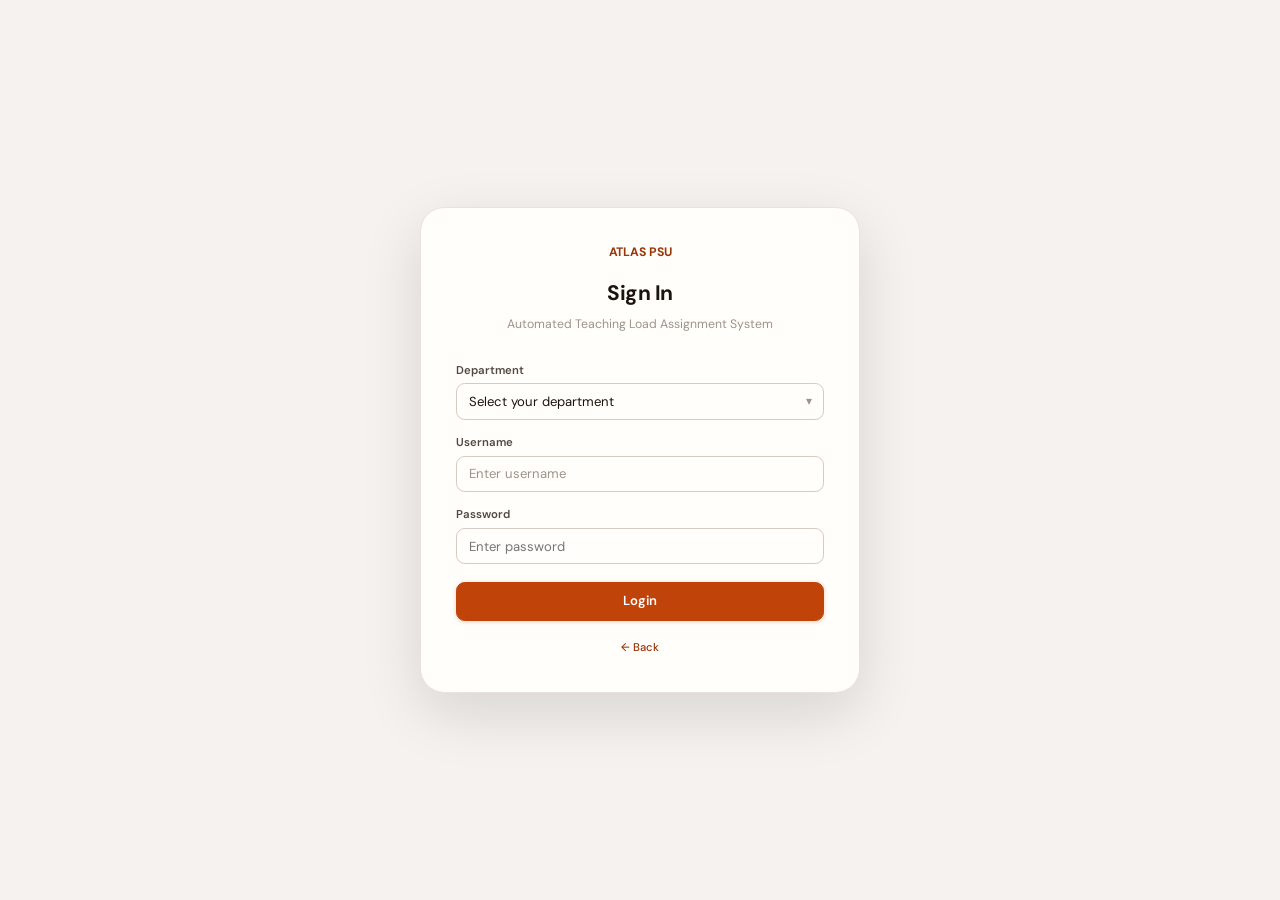
<file: login.html>
<!DOCTYPE html>
<html lang="en">
<head>
    <meta charset="UTF-8">
    <meta name="viewport" content="width=device-width, initial-scale=1.0">
    <title>Login</title>
    <link rel="stylesheet" href="main-style.css">
</head>
<body class="page-login">
    <div class="login-card">
        <div class="brand-top">ATLAS PSU</div>
        <h1>Sign In</h1>
        <p class="subtitle">Automated Teaching Load Assignment System</p>
        
        <div class="error-msg" id="errorMsg"></div>

        <label for="department">Department</label>
        <div class="select-wrap">
            <select id="department">
                <option value="" disabled selected>Select your department</option>
                <option value="IT">Information Technology</option>
                <option value="CS">Computer Science</option>
                <option value="MB">Marine Biology</option>
                <option value="ES">Environmental Science</option>
                <option value="MedB">Medical Biology</option>
            </select>
        </div>

        <label for="username">Username</label>
        <input type="text" id="username" placeholder="Enter username" autocomplete="username">

        <label for="password">Password</label>
        <input type="password" id="password" placeholder="Enter password" autocomplete="current-password">

        <button class="btn-login-submit" id="loginBtn">Login</button>

        <div class="login-footer-text">
          <a href="index.html">← Back</a>
        </div>
    </div>

    <script>
        document.getElementById('loginBtn').addEventListener('click', () => {
            const dept = document.getElementById('department').value;
            const user = document.getElementById('username').value.trim();
            const err = document.getElementById('errorMsg');

            // Only validate username
            if (!user) {
                err.textContent = 'Please enter your username.';
                err.classList.add('show');
                return;
            }

            // Save data if provided, then redirect
            sessionStorage.setItem('atlasDept', dept);
            sessionStorage.setItem('atlasUser', user);
            
            err.classList.remove('show');
            window.location.href = 'dashboard.html';
        });

        document.addEventListener('keydown', e => {
            if (e.key === 'Enter') document.getElementById('loginBtn').click();
        });
    </script>
</body>
</html>
</file>
<file: main-style.css>
/* ============================================================
   ATLAS PSU - main-style.css
   Genetic Algorithm Faculty Workload System
   Palawan State University · College of Information Technology
   Design language unified with IARMS PSU design system.
   ============================================================ */

/* ============================================================
   0. GOOGLE FONTS IMPORT
   ============================================================ */
@import url('https://fonts.googleapis.com/css2?family=DM+Sans:ital,opsz,wght@0,9..40,300;0,9..40,400;0,9..40,500;0,9..40,600;0,9..40,700;1,9..40,400&family=DM+Serif+Display:ital@0;1&family=JetBrains+Mono:wght@400;500&display=swap');

/* ============================================================
   1. CSS DESIGN TOKENS
   Rust Orange / Slate Gray / Off-White - ATLAS PSU brand
   ============================================================ */
:root {

  /* Primary - Rust Orange (ATLAS brand #c0440a) */
  --clr-primary-50:  #fff3ee;
  --clr-primary-100: #ffe3d5;
  --clr-primary-200: #ffc4a3;
  --clr-primary-300: #ff9e6e;
  --clr-primary-400: #e8693a;
  --clr-primary-500: #c0440a;
  --clr-primary-600: #9a3608;
  --clr-primary-700: #762806;
  --clr-primary-800: #531b04;
  --clr-primary-900: #361002;

  /* Accent - warm amber */
  --clr-accent-400: #d97706;
  --clr-accent-500: #b45309;
  --clr-accent-100: #fef3c7;

  /* Success / Warning / Danger */
  --clr-success-500: #22c55e;
  --clr-success-100: #dcfce7;
  --clr-warning-500: #f59e0b;
  --clr-warning-100: #fef3c7;
  --clr-danger-500:  #ef4444;
  --clr-danger-100:  #fee2e2;

  /* Slate Gray neutrals */
  --clr-gray-50:  #f8f7f6;
  --clr-gray-100: #f0edea;
  --clr-gray-200: #e2ddd8;
  --clr-gray-300: #cdc6be;
  --clr-gray-400: #9e9389;
  --clr-gray-500: #6b6059;
  --clr-gray-600: #524840;
  --clr-gray-700: #3d342d;
  --clr-gray-800: #2a221c;
  --clr-gray-900: #1a130e;

  /* Semantic surface tokens - Off-White base */
  --bg-page:        #f5f2ef;
  --bg-white:       #fffefb;
  --bg-surface:     #fffefb;
  --bg-surface-2:   #f9f6f2;
  --bg-surface-3:   #f0edea;
  --bg-subtle:      #faf7f5;
  --bg-overlay:     rgba(26, 19, 14, 0.45);

  --border-subtle:  #e8e2db;
  --border:         #d4cbc2;
  --border-default: #d4cbc2;
  --border-dark:    #c0a898;
  --border-strong:  #a89e94;

  --text-primary:   #1a130e;
  --text-secondary: #524840;
  --text-muted:     #9e9389;
  --text-inverse:   #fffefb;
  --text-link:      var(--clr-primary-600);

  /* Brand shorthands (ATLAS compat) */
  --brand:           var(--clr-primary-500);
  --brand-dark:      var(--clr-primary-600);
  --brand-light:     var(--clr-primary-100);

  --nav-bg:         rgba(255, 254, 251, 0.94);
  --nav-border:     rgba(212, 203, 194, 0.7);
  --nav-shadow:     0 1px 12px rgba(26, 19, 14, 0.07);

  --card-bg:        #fffefb;
  --card-shadow:    0 1px 3px rgba(26, 19, 14, 0.06), 0 4px 16px rgba(26, 19, 14, 0.05);
  --card-shadow-lg: 0 4px 6px rgba(26, 19, 14, 0.05), 0 10px 40px rgba(26, 19, 14, 0.09);
  --card-hover-shadow: 0 8px 24px rgba(192, 68, 10, 0.12), 0 2px 8px rgba(26, 19, 14, 0.08);

  --input-bg:           #fffefb;
  --input-border:       #d4cbc2;
  --input-focus-border: var(--clr-primary-500);
  --input-focus-ring:   rgba(192, 68, 10, 0.15);

  /* Elevation shadows */
  --shadow-xs:  0 1px 2px rgba(26, 19, 14, 0.06);
  --shadow-sm:  0 1px 3px rgba(26, 19, 14, 0.08), 0 1px 2px rgba(26, 19, 14, 0.05);
  --shadow-md:  0 4px 12px rgba(26, 19, 14, 0.08), 0 2px 4px rgba(26, 19, 14, 0.05);
  --shadow-lg:  0 10px 32px rgba(26, 19, 14, 0.10), 0 4px 8px rgba(26, 19, 14, 0.06);
  --shadow-xl:  0 20px 60px rgba(26, 19, 14, 0.13);

  /* Typography */
  --font-display: 'DM Serif Display', Georgia, serif;
  --font-sans:    'DM Sans', -apple-system, BlinkMacSystemFont, 'Segoe UI', Roboto, sans-serif;
  --font-mono:    'JetBrains Mono', 'Fira Code', monospace;

  /* Spacing scale (4px base) */
  --space-1:  0.25rem;
  --space-2:  0.5rem;
  --space-3:  0.75rem;
  --space-4:  1rem;
  --space-5:  1.25rem;
  --space-6:  1.5rem;
  --space-8:  2rem;
  --space-10: 2.5rem;
  --space-12: 3rem;
  --space-16: 4rem;
  --space-20: 5rem;

  /* Border radius */
  --radius-sm:   0.375rem;
  --radius-md:   0.625rem;
  --radius-lg:   0.875rem;
  --radius-xl:   1.25rem;
  --radius-2xl:  1.75rem;
  --radius-full: 9999px;

  /* Transitions */
  --transition-fast: 0.12s ease;
  --transition-base: 0.22s ease;
  --transition-slow: 0.4s ease;

  /* Navbar */
  --nav-h:         3.5rem;
  --navbar-height: 3.5rem;
}

/* ============================================================
   2. RESET & BASE
   ============================================================ */
*,
*::before,
*::after {
  box-sizing: border-box;
  margin: 0;
  padding: 0;
}

html {
  font-size: 14px;
  scroll-behavior: smooth;
  -webkit-text-size-adjust: 100%;
}

body {
  font-family: var(--font-sans);
  font-size: 0.9375rem;
  line-height: 1.6;
  color: var(--text-primary);
  background: var(--bg-page);
  overflow: hidden;
  height: 100vh;
}

img, svg {
  display: block;
  max-width: 100%;
}

button {
  font-family: inherit;
  cursor: pointer;
}

a {
  color: var(--text-link);
  text-decoration: none;
  transition: color var(--transition-fast);
}

a:hover {
  color: var(--clr-primary-700);
}

ul, ol {
  list-style: none;
}

input, select, textarea {
  font-family: inherit;
  font-size: inherit;
}

fieldset {
  border: none;
}

hr {
  border: none;
  border-top: 1px solid var(--border-subtle);
  margin: var(--space-) 0;
}

/* ============================================================
   3. UTILITY CLASSES
   ============================================================ */
.sr-only {
  position: absolute;
  width: 1px;
  height: 1px;
  padding: 0;
  margin: -1px;
  overflow: hidden;
  clip: rect(0, 0, 0, 0);
  white-space: nowrap;
  border-width: 0;
}

.hidden {
  display: none !important;
}

.text-muted     { color: var(--text-muted); }
.text-secondary { color: var(--text-secondary); }

.mt-16 { margin-top: var(--space-4); }
.mb-24 { margin-bottom: var(--space-6); }
.btn-full { width: 100%; }

/* ============================================================
   4. TYPOGRAPHY SCALE
   ============================================================ */
h1, h2, h3, h4, h5, h6 {
  font-family: var(--font-sans);
  font-weight: 600;
  line-height: 1.25;
  color: var(--text-primary);
  letter-spacing: -0.015em;
}

h1 { font-size: clamp(1.75rem, 3.5vw, 2.5rem); }
h2 { font-size: clamp(1.25rem, 2vw, 1.625rem); }
h3 { font-size: 1.0625rem; }
h4 { font-size: 0.9375rem; }

p {
  color: var(--text-secondary);
  font-size: 0.875rem;
  line-height: 1.65;
}

code, pre {
  font-family: var(--font-mono);
  font-size: 0.8125rem;
  background: var(--bg-surface-3);
  border-radius: var(--radius-sm);
}

code {
  padding: 0.125rem 0.375rem;
}

/* Sort arrow (tables) */
.sort-arrow {
  font-size: 0.625rem;
  opacity: 0.4;
  margin-left: var(--space-1);
}

/* ============================================================
   5. TOP NAVBAR
   ============================================================ */
.top-navbar {
  position: fixed;
  top: 0;
  left: 0;
  right: 0;
  z-index: 1000;
  height: var(--nav-h);
  background: var(--nav-bg);
  backdrop-filter: blur(12px);
  -webkit-backdrop-filter: blur(12px);
  border-bottom: 1px solid var(--nav-border);
  box-shadow: var(--nav-shadow);
  display: flex;
  align-items: center;
  justify-content: space-between;
  padding: 0 var(--space-5);
  gap: var(--space-4);
  transition: background var(--transition-slow), border-color var(--transition-slow);
}

/* Nav left / right */
.nav-left {
  display: flex;
  align-items: center;
  gap: var(--space-8);
  min-width: 0;
}

.nav-right {
  display: flex;
  align-items: center;
  gap: var(--space-3);
  flex-shrink: 0;
}

/* Brand */
.nav-brand-wrap {
  display: flex;
  align-items: center;
  gap: var(--space-);
  flex-shrink: 0;
  text-decoration: none;
}

.brand {
  font-size: 0.9375rem;
  font-weight: 700;
  color: var(--clr-primary-600);
  white-space: nowrap;
  letter-spacing: -0.01em;
  flex-shrink: 0;
}

/* Nav menu */
.nav-menu {
  display: flex;
  align-items: center;
  gap: var(--space-1);
  overflow-x: auto;
  scrollbar-width: none;
}
.nav-menu::-webkit-scrollbar { display: none; }

.nav-item {
  padding: 0.3125rem 0.75rem;
  font-size: 0.875rem;
  font-weight: 500;
  color: var(--text-secondary);
  border-radius: var(--radius-md);
  transition: background var(--transition-fast), color var(--transition-fast);
  white-space: nowrap;
  cursor: pointer;
  border: none;
  background: none;
  user-select: none;
  font-family: inherit;
}

.nav-item:hover {
  background: var(--bg-surface-3);
  color: var(--text-primary);
}

.nav-item.active {
  background: var(--clr-primary-50);
  color: var(--clr-primary-600);
  font-weight: 600;
}

/* Nav search */
.search-box {
  display: flex;
  align-items: center;
  background: var(--bg-surface-3);
  border: 1.5px solid var(--border-subtle);
  border-radius: var(--radius-full);
  overflow: hidden;
  transition: border-color var(--transition-fast), box-shadow var(--transition-fast);
}

.search-box:focus-within {
  border-color: var(--input-focus-border);
  box-shadow: 0 0 0 3px var(--input-focus-ring);
}

.search-box input {
  border: none;
  background: transparent;
  padding: 0.375rem 0.875rem;
  font-size: 0.8125rem;
  color: var(--text-primary);
  width: 200px;
  outline: none;
}

.search-box input::placeholder {
  color: var(--text-muted);
}

/* Profile dropdown */
.nav-item.dropdown {
  position: relative;
  padding: var(--space-1);
  background: none;
  border: none;
}

.profile-pic {
  width: 32px;
  height: 32px;
  border-radius: var(--radius-full);
  border: 2px solid var(--border-default);
  cursor: pointer;
  display: block;
  object-fit: cover;
  transition: border-color var(--transition-fast);
}

.profile-pic:hover {
  border-color: var(--clr-primary-400);
}

.nav-item.dropdown .dropdown-content {
  display: none;
  position: absolute;
  top: calc(100% + 8px);
  right: 0;
  left: auto;
  min-width: 160px;
  background: var(--bg-surface);
  border: 1px solid var(--border-default);
  border-radius: var(--radius-lg);
  box-shadow: var(--shadow-lg);
  padding: var(--space-2);
  z-index: 2000;
  animation: dropdown-in 0.15s ease;
}

@keyframes dropdown-in {
  from { opacity: 0; transform: translateY(-4px); }
  to   { opacity: 1; transform: translateY(0); }
}

.nav-item.dropdown.open .dropdown-content { display: block; }

.nav-item.dropdown .dropdown-content div,
.nav-item.dropdown .dropdown-content a {
  display: block;
  width: 100%;
  text-align: left;
  padding: 0.5rem 0.75rem;
  font-size: 0.875rem;
  color: var(--text-secondary);
  border-radius: var(--radius-sm);
  transition: background var(--transition-fast), color var(--transition-fast);
  text-decoration: none;
  cursor: pointer;
}

.nav-item.dropdown .dropdown-content div:hover,
.nav-item.dropdown .dropdown-content a:hover {
  background: var(--bg-surface-3);
  color: var(--text-primary);
}

/* ============================================================
   6. PANELS LAYOUT
   ============================================================ */
.panels-wrapper {
  height: calc(100vh - var(--nav-h));
  margin-top: var(--nav-h);
  overflow: hidden;
  padding: var(--space-5) var(--space-5) 0;
}

.panels-container {
  height: 100%;
  position: relative;
}

.panel {
  display: none;
  width: 100%;
  height: 100%;
  overflow-y: auto;
  overflow-x: hidden;
  background: var(--bg-surface);
  border: 1px solid var(--border-subtle);
  border-radius: var(--radius-xl) var(--radius-xl) 0 0;
  padding: var(--space-8) var(--space-10);
  box-shadow: var(--card-shadow);
  position: relative;
  animation: panel-fade-in 0.25s ease;
}

@keyframes panel-fade-in {
  from { opacity: 0; transform: translateY(6px); }
  to   { opacity: 1; transform: translateY(0); }
}

.panel.active {
  display: block;
}

.panel::-webkit-scrollbar { width: 6px; }
.panel::-webkit-scrollbar-track { background: transparent; }
.panel::-webkit-scrollbar-thumb {
  background: var(--border-default);
  border-radius: var(--radius-full);
}
.panel::-webkit-scrollbar-thumb:hover {
  background: var(--border-strong);
}

/* ============================================================
   7. PAGE HEADER & SECTION HEADINGS
   ============================================================ */
.page-header {
  margin-bottom: var(--space-6);
  padding-bottom: var(--space-5);
  border-bottom: 2px solid var(--border-subtle);
  display: flex;
  align-items: flex-start;
  justify-content: space-between;
  gap: 16px;
  flex-wrap: wrap;
}

.page-header > div:first-child,
.page-header > h2:only-child,
.page-header > h2:first-child {
  flex: 1;
  min-width: 0;
}

.page-header h2,
.page-header > div h2 {
  margin-bottom: var(--space-2);
  font-size: clamp(1.25rem, 2vw, 1.625rem);
}

.page-header p,
.page-header > div p {
  max-width: 680px;
  color: var(--text-secondary);
}

.section-heading {
  margin: var(--space-6) 0 var(--space-3);
  padding-bottom: var(--space-2);
  border-bottom: 1px solid var(--border-subtle);
  font-size: 0.75rem;
  font-weight: 700;
  color: var(--text-muted);
  text-transform: uppercase;
  letter-spacing: 0.07em;
  font-family: var(--font-sans);
}

.section-divider {
  height: 1px;
  background: var(--border-subtle);
  margin: var(--space-8) 0;
}

/* ============================================================
   8. BUTTONS
   ============================================================ */
button,
.btn {
  display: inline-flex;
  align-items: center;
  justify-content: center;
  gap: var(--space-2);
  padding: 0.5rem 1.125rem;
  font-size: 0.875rem;
  font-weight: 500;
  font-family: var(--font-sans);
  border-radius: var(--radius-md);
  border: 1.5px solid transparent;
  transition:
    background-color var(--transition-fast),
    color var(--transition-fast),
    border-color var(--transition-fast),
    box-shadow var(--transition-fast),
    transform var(--transition-fast),
    opacity var(--transition-fast);
  cursor: pointer;
  white-space: nowrap;
  user-select: none;
  text-decoration: none;
  line-height: 1.4;
  /* Default to primary */
  background: var(--clr-primary-500);
  color: #fff;
}

button:hover,
.btn:hover {
  background: var(--clr-primary-600);
}

button:active,
.btn:active {
  transform: scale(0.97);
}

button:disabled,
.btn:disabled {
  opacity: 0.45;
  cursor: not-allowed;
  pointer-events: none;
}

button:focus-visible,
.btn:focus-visible {
  outline: 2.5px solid var(--clr-primary-400);
  outline-offset: 2px;
}

/* Secondary */
.btn-secondary {
  background: var(--bg-surface);
  color: var(--text-primary);
  border-color: var(--border-default);
}
.btn-secondary:hover {
  background: var(--bg-surface-3);
  border-color: var(--border-strong);
  color: var(--text-primary);
}

/* Remove / Delete */
.btn-remove,
.btn-delete {
  background: var(--bg-surface);
  color: #dc2626;
  border-color: #fca5a5;
  font-size: 0.8125rem;
  padding: 0.3rem 0.875rem;
}
.btn-remove:hover,
.btn-delete:hover {
  background: var(--clr-danger-100);
  border-color: var(--clr-danger-500);
  color: #991b1b;
}

/* Edit faculty */
.btn-edit-faculty {
  display: inline-flex;
  align-items: center;
  gap: var(--space-1);
  padding: 0.3rem 0.875rem;
  font-size: 0.8rem;
  font-weight: 600;
  font-family: var(--font-sans);
  background: var(--clr-primary-500);
  color: #fff;
  border: 1.5px solid transparent;
  border-radius: var(--radius-sm);
  cursor: pointer;
  transition: background var(--transition-fast), transform var(--transition-fast);
  white-space: nowrap;
}
.btn-edit-faculty:hover {
  background: var(--clr-primary-600);
  transform: translateY(-1px);
}

/* ============================================================
   9. INPUTS & SELECTS & FORMS
   ============================================================ */
input[type="text"],
input[type="number"],
input[type="password"],
select,
textarea {
  padding: 0.5625rem 0.875rem;
  font-size: 0.875rem;
  font-family: var(--font-sans);
  border: 1.5px solid var(--input-border);
  border-radius: var(--radius-md);
  background: var(--input-bg);
  color: var(--text-primary);
  outline: none;
  transition: border-color var(--transition-fast), box-shadow var(--transition-fast);
  width: 100%;
}

input[type="text"]::placeholder,
input[type="number"]::placeholder,
textarea::placeholder {
  color: var(--text-muted);
}

input[type="text"]:focus,
input[type="number"]:focus,
input[type="password"]:focus,
select:focus,
textarea:focus {
  border-color: var(--input-focus-border);
  box-shadow: 0 0 0 3px var(--input-focus-ring);
}

input[readonly] {
  background: var(--bg-surface-2);
  color: var(--text-secondary);
  cursor: default;
}

/* Checkbox */
input[type="checkbox"] {
  width: auto;
  cursor: pointer;
  accent-color: var(--clr-primary-500);
}

/* ============================================================
   10. TABLES (generic)
   ============================================================ */
table {
  width: 100%;
  border-collapse: collapse;
  font-size: 0.875rem;
}

thead {
  background: var(--bg-surface-2);
}

thead th {
  padding: 0.625rem 0.875rem;
  text-align: left;
  font-size: 0.75rem;
  font-weight: 700;
  color: var(--text-muted);
  text-transform: uppercase;
  letter-spacing: 0.06em;
  white-space: nowrap;
  border-bottom: 1px solid var(--border-default);
}

thead th[data-key] { cursor: pointer; user-select: none; }
thead th[data-key]:hover {
  background: var(--clr-primary-50);
  color: var(--clr-primary-600);
}

tbody tr {
  border-bottom: 1px solid var(--border-subtle);
  transition: background var(--transition-fast);
}

tbody tr:last-child { border-bottom: none; }

tbody tr:hover { background: var(--bg-surface-2); }

td {
  padding: 0.5625rem 0.875rem;
  color: var(--text-primary);
  vertical-align: middle;
}

/* Table wrapper */
.table-wrapper,
.faculty-scroll-wrap {
  overflow-x: auto;
  overflow-y: visible;
  border: 1px solid var(--border-subtle);
  border-radius: var(--radius-lg);
  background: var(--bg-surface);
  box-shadow: var(--card-shadow);
}

/* ============================================================
   11. BADGES
   ============================================================ */
.badge {
  display: inline-flex;
  align-items: center;
  gap: var(--space-1);
  padding: 0.2rem 0.65rem;
  font-size: 0.75rem;
  font-weight: 600;
  border-radius: var(--radius-full);
  letter-spacing: 0.01em;
  background: var(--clr-primary-50);
  color: var(--clr-primary-600);
  border: 1px solid rgba(192, 68, 10, 0.2);
}

/* Status badges */
.status-badge,
.units-badge {
  display: inline-flex;
  align-items: center;
  justify-content: center;
  padding: 0.2rem 0.625rem;
  font-size: 0.75rem;
  font-weight: 700;
  border-radius: var(--radius-full);
  white-space: nowrap;
}

.units-ok     { background: var(--clr-success-100); color: #065f46; }
.units-max    { background: var(--clr-warning-100); color: #92400e; }
.units-over   { background: var(--clr-danger-100);  color: #991b1b; }

/* ============================================================
   12. DASHBOARD - STAT CARDS
   ============================================================ */
.stats-row {
  display: grid;
  grid-template-columns: repeat(3, 1fr);
  gap: var(--space-4);
  margin-bottom: var(--space-6);
}

.stat-card {
  background: var(--card-bg);
  border: 1px solid var(--border-subtle);
  border-radius: var(--radius-lg);
  padding: var(--space-5) var(--space-6);
  box-shadow: var(--card-shadow);
  transition: box-shadow var(--transition-base), transform var(--transition-base);
  border-left: 3px solid var(--border-default);
}

.stat-card:first-child { border-left-color: var(--clr-primary-400); }
.stat-card:nth-child(2) { border-left-color: var(--clr-danger-500); }
.stat-card:nth-child(3) { border-left-color: var(--clr-success-500); }

.stat-card:hover {
  box-shadow: var(--shadow-md);
  transform: translateY(-2px);
}

.stat-label {
  font-size: 0.75rem;
  font-weight: 700;
  text-transform: uppercase;
  letter-spacing: 0.06em;
  color: var(--text-muted);
  margin-bottom: var(--space-2);
}

.stat-value {
  font-size: 2rem;
  font-weight: 700;
  color: var(--text-primary);
  line-height: 1;
  margin-bottom: var(--space-1);
  letter-spacing: -0.02em;
}

.stat-sub {
  font-size: 0.75rem;
  color: var(--text-muted);
}

/* ============================================================
   13. DASHBOARD CHART CARD
   ============================================================ */
.dashboard-chart-card {
  background: var(--card-bg);
  border: 1px solid var(--border-subtle);
  border-radius: var(--radius-xl);
  padding: var(--space-6);
  box-shadow: var(--card-shadow);
  transition: box-shadow var(--transition-base);
}

.dashboard-chart-card:hover {
  box-shadow: var(--shadow-md);
}

.dashboard-chart-card h3 {
  margin-bottom: var(--space-5);
  padding-bottom: var(--space-3);
  border-bottom: 1px solid var(--border-subtle);
}

/* When h3 is inside .dashboard-card-header, parent handles the border */
.dashboard-card-header h3 {
  margin-bottom: var(--space-1);
  padding-bottom: 0;
  border-bottom: none;
}

.chart-canvas-wrap {
  position: relative;
  height: 300px;
}

/* ============================================================
   14. FACULTY ASSIGNMENTS SUMMARY
   ============================================================ */
.faculty-assignments-container {
  min-height: 80px;
}

.fac-assign-grid {
  display: grid;
  grid-template-columns: repeat(auto-fill, minmax(260px, 1fr));
  gap: var(--space-3);
  padding: var(--space-1) 0;
}

.fac-assign-card {
  border: 1px solid var(--border-subtle);
  border-radius: var(--radius-lg);
  padding: var(--space-4);
  background: var(--bg-surface-2);
  transition: box-shadow var(--transition-fast), border-color var(--transition-fast), transform var(--transition-fast);
}

.fac-assign-card:hover {
  box-shadow: var(--shadow-sm);
  border-color: var(--clr-primary-200);
  transform: translateY(-1px);
}

.fac-assign-header {
  display: flex;
  align-items: center;
  gap: var(--space-2);
  margin-bottom: var(--space-3);
}

.fac-assign-avatar,
.faculty-avatar {
  display: inline-flex;
  align-items: center;
  justify-content: center;
  width: 30px;
  height: 30px;
  border-radius: var(--radius-full);
  background: var(--clr-primary-100);
  color: var(--clr-primary-700);
  font-size: 0.75rem;
  font-weight: 700;
  flex-shrink: 0;
}

.fac-assign-name {
  font-weight: 700;
  font-size: 0.875rem;
  color: var(--text-primary);
  flex: 1;
  min-width: 0;
  white-space: nowrap;
  overflow: hidden;
  text-overflow: ellipsis;
}

.fac-assign-chips {
  display: flex;
  flex-wrap: wrap;
  gap: var(--space-1);
}

.subject-chip {
  display: inline-block;
  padding: 0.175rem 0.625rem;
  background: var(--bg-surface);
  border: 1px solid var(--border-subtle);
  border-radius: var(--radius-full);
  font-size: 0.7rem;
  font-weight: 500;
  color: var(--text-secondary);
  white-space: nowrap;
  transition: border-color var(--transition-fast);
}

.subject-chip:hover {
  border-color: var(--clr-primary-300);
  color: var(--clr-primary-600);
}

.empty-state-msg {
  color: var(--text-muted);
  font-size: 0.875rem;
  font-style: italic;
  padding: var(--space-4) 0;
  text-align: center;
}

/* ============================================================
   15. WORKLOAD PANEL
   ============================================================ */
.workload-grid {
  display: grid;
  grid-template-columns: 260px 1fr;
  gap: var(--space-5);
  align-items: start;
}

.workload-controls-card {
  background: var(--bg-surface-2);
  border: 1px solid var(--border-subtle);
  border-radius: var(--radius-xl);
  padding: var(--space-6);
  text-align: center;
  position: sticky;
  top: var(--space-4);
  box-shadow: var(--card-shadow);
}

.ga-image {
  width: 80px;
  border-radius: var(--radius-lg);
  margin: 0 auto var(--space-3);
}

.subtitle {
  font-size: 0.8rem;
  color: var(--text-muted);
  margin-bottom: var(--space-4);
}

/* Advanced settings */
.advanced-settings {
  margin-top: var(--space-4);
  text-align: left;
}

.advanced-settings summary {
  font-size: 0.8125rem;
  font-weight: 600;
  color: var(--clr-primary-600);
  cursor: pointer;
  padding: var(--space-2) 0;
  outline: none;
  list-style: none;
  transition: color var(--transition-fast);
}

.advanced-settings summary::-webkit-details-marker { display: none; }
.advanced-settings summary::before { content: '▶ '; font-size: 0.625rem; }
.advanced-settings[open] summary::before { content: '▼ '; }
.advanced-settings summary:hover { color: var(--clr-primary-700); }

.settings-body {
  display: flex;
  flex-direction: column;
  gap: var(--space-3);
  margin-top: var(--space-3);
}

.settings-body label {
  display: flex;
  flex-direction: column;
  gap: var(--space-1);
  font-size: 0.8rem;
  font-weight: 500;
  color: var(--text-secondary);
}

.settings-body input {
  padding: 0.375rem 0.625rem;
}

.workload-result-card {
  background: var(--card-bg);
  border: 1px solid var(--border-subtle);
  border-radius: var(--radius-xl);
  padding: var(--space-6);
  box-shadow: var(--card-shadow);
  min-height: 300px;
  transition: box-shadow var(--transition-base);
}

.workload-result-card:hover {
  box-shadow: var(--shadow-md);
}

.workload-result-card h3 {
  margin-bottom: var(--space-4);
  padding-bottom: var(--space-3);
  border-bottom: 1px solid var(--border-subtle);
}

/* ============================================================
   16. GA LOADING STATE
   ============================================================ */
.ga-loading {
  display: flex;
  flex-direction: column;
  align-items: center;
  gap: var(--space-5);
  padding: var(--space-8) 0;
}

.ga-loading.hidden { display: none; }

.loader-row {
  display: flex;
  align-items: center;
  gap: var(--space-10);
}

.loader-box {
  text-align: center;
}

.loader-box p {
  font-size: 0.875rem;
  color: var(--text-secondary);
  margin-top: var(--space-2);
}

.spinner {
  width: 32px;
  height: 32px;
  border: 3px solid var(--border-default);
  border-top-color: var(--clr-primary-500);
  border-radius: var(--radius-full);
  animation: spin 0.8s linear infinite;
  margin: 0 auto;
}

@keyframes spin { to { transform: rotate(360deg); } }

.mini-chart-wrapper {
  border: 1px solid var(--border-subtle);
  border-radius: var(--radius-sm);
  background: var(--bg-surface-2);
  overflow: hidden;
}

#gaProgressContainer {
  width: 100%;
  max-width: 420px;
}

#gaProgressBar {
  height: 6px;
  background: var(--border-subtle);
  border-radius: var(--radius-full);
  overflow: hidden;
}

#gaProgressBar .fill {
  height: 100%;
  width: 0%;
  transition: width 0.2s linear, background-color 0.2s linear;
  border-radius: var(--radius-full);
  background: linear-gradient(90deg, var(--clr-primary-500), var(--clr-primary-400));
}

/* GA Schedule Table row colors */
#gaScheduleTable tbody tr[data-day="Mon"] { background: #fffbeb; }
#gaScheduleTable tbody tr[data-day="Tue"] { background: #f5f3ff; }
#gaScheduleTable tbody tr[data-day="Wed"] { background: #f0fdf4; }
#gaScheduleTable tbody tr[data-day="Thu"] { background: #fff7ed; }
#gaScheduleTable tbody tr[data-day="Fri"] { background: #eff6ff; }
#gaScheduleTable tbody tr[data-day="Sat"] { background: #fdf4ff; }
#gaScheduleTable tbody tr:hover { filter: brightness(0.97); }

/* ============================================================
   17. FACULTY TABLE
   ============================================================ */
#facultyInputTable {
  min-width: 900px;
  border-collapse: collapse;
}

#facultyInputTable thead th {
  position: sticky;
  top: 0;
  z-index: 2;
  background: var(--bg-surface-2);
}

#facultyInputTable td { vertical-align: middle; }

/* Column widths */
#facultyInputTable th:nth-child(1),
#facultyInputTable td:nth-child(1) { width: 160px; }
#facultyInputTable th:nth-child(2),
#facultyInputTable td:nth-child(2) { min-width: 240px; }
#facultyInputTable th:nth-child(3),
#facultyInputTable td:nth-child(3) { width: 100px; }
#facultyInputTable th:nth-child(4),
#facultyInputTable td:nth-child(4) { min-width: 340px; }
#facultyInputTable th:nth-child(5),
#facultyInputTable td:nth-child(5) { width: 90px; }

/* Availability column header layout */
.avail-th {
  vertical-align: top !important;
  padding-bottom: 6px !important;
}

.avail-th-label {
  display: block;
  margin-bottom: 6px;
}

/* Select-All buttons row - same 6-column grid as avail-checkboxes */
.avail-select-all-row {
  display: grid;
  grid-template-columns: repeat(6, 1fr);
  gap: 4px;
  min-width: 300px;
}

.btn-select-day {
  padding: 0.18rem 0;
  font-size: 0.7rem;
  font-weight: 700;
  border-radius: var(--radius-sm);
  border: 1.5px solid var(--clr-primary-300, #c4a882);
  background: var(--clr-primary-100, #f5ebe0);
  color: var(--clr-primary-800, #6b3a00);
  cursor: pointer;
  white-space: nowrap;
  text-align: center;
  line-height: 1.6;
  transition: background var(--transition-fast), border-color var(--transition-fast), transform 80ms;
  user-select: none;
}

.btn-select-day:hover {
  background: var(--clr-primary-200, #e8d5bc);
  border-color: var(--clr-primary-500, #a0622a);
}

.btn-select-day:active {
  transform: scale(0.95);
}

.btn-select-day.all-selected {
  background: var(--clr-primary-500, #a0622a);
  color: #fff;
  border-color: var(--clr-primary-600, #7d4a1e);
}

/* Availability checkboxes - same 6-column grid as the header buttons */
.avail-checkboxes {
  display: grid;
  grid-template-columns: repeat(6, 1fr);
  gap: 4px;
  min-width: 300px;
}

.avail-checkboxes label {
  display: flex;
  align-items: center;
  justify-content: center;
  gap: var(--space-1);
  font-size: 0.8rem;
  font-weight: 500;
  cursor: pointer;
  color: var(--text-primary);
  padding: 0.2rem 0.25rem;
  border-radius: var(--radius-sm);
  transition: background var(--transition-fast);
  white-space: nowrap;
}

.avail-checkboxes label:hover {
  background: var(--clr-primary-50);
}

.avail-checkboxes input[type="checkbox"] {
  width: auto;
  cursor: pointer;
}

/* ============================================================
   18. SPECIALIZATION MULTI-SELECT DROPDOWN
   Fixed positioning so it escapes table/panel clipping
   ============================================================ */
.multi-select-dropdown {
  position: relative;
  width: 100%;
}

.dropdown-btn {
  padding: 0.5rem 0.875rem;
  border: 1.5px solid var(--input-border);
  border-radius: var(--radius-md);
  background: var(--input-bg);
  font-size: 0.8125rem;
  font-family: var(--font-sans);
  color: var(--text-primary);
  cursor: pointer;
  white-space: nowrap;
  overflow: hidden;
  text-overflow: ellipsis;
  max-width: 100%;
  user-select: none;
  text-align: left;
  width: 100%;
  transition: border-color var(--transition-fast), box-shadow var(--transition-fast);
}

.dropdown-btn:hover {
  border-color: var(--clr-primary-400);
}

.dropdown-btn:focus {
  outline: none;
  border-color: var(--input-focus-border);
  box-shadow: 0 0 0 3px var(--input-focus-ring);
}

/* Fixed-position dropdown panel (escapes all parent clipping) */
.dropdown-content {
  display: none;
  position: fixed;
  width: 300px;
  max-height: 260px;
  overflow-y: auto;
  background: var(--bg-surface);
  border: 1px solid var(--border-default);
  border-radius: var(--radius-lg);
  box-shadow: var(--shadow-lg);
  z-index: 9999;
  padding: var(--space-2) 0 0;
}

.dropdown-content::-webkit-scrollbar { width: 5px; }
.dropdown-content::-webkit-scrollbar-thumb {
  background: var(--border-default);
  border-radius: var(--radius-full);
}

.multi-select-dropdown.open .dropdown-content {
  display: flex;
  flex-direction: column;
}

.dropdown-content label {
  display: flex;
  align-items: center;
  gap: var(--space-2);
  padding: 0.4375rem 0.875rem;
  font-size: 0.8125rem;
  font-family: var(--font-sans);
  cursor: pointer;
  color: var(--text-primary);
  flex-shrink: 0;
  transition: background var(--transition-fast);
}

.dropdown-content label:hover {
  background: var(--clr-primary-50);
  color: var(--clr-primary-700);
}

.dropdown-content label input[type="checkbox"] {
  width: auto;
  cursor: pointer;
  flex-shrink: 0;
}

.dropdown-ok-btn {
  position: sticky;
  bottom: 0;
  width: 100%;
  border-radius: 0 0 var(--radius-lg) var(--radius-lg);
  padding: 0.5rem 0.875rem;
  font-size: 0.8125rem;
  font-family: var(--font-sans);
  border-top: 1px solid var(--border-subtle);
  background: var(--clr-primary-500);
  color: #fff;
  cursor: pointer;
  flex-shrink: 0;
  margin-top: auto;
  transition: background var(--transition-fast);
}

.dropdown-ok-btn:hover {
  background: var(--clr-primary-600);
}

/* ============================================================
   19. SUBJECTS TABLE
   ============================================================ */
#subjectsTable { min-width: 800px; }

#subjectsTable input[type="number"],
#subjectsTable input[type="text"],
#subjectsTable select {
  padding: 0.375rem 0.625rem;
  font-size: 0.8125rem;
}

#subjectsContainer {
  margin-top: var(--space-6);
}

#subjectsContainer h3 {
  margin-bottom: var(--space-2);
  font-size: 0.8125rem;
  font-weight: 700;
  color: var(--text-muted);
  text-transform: uppercase;
  letter-spacing: 0.06em;
}

#subjectsContainer table {
  margin-bottom: var(--space-6);
  border: 1px solid var(--border-subtle);
  border-radius: var(--radius-lg);
  overflow: hidden;
  box-shadow: var(--card-shadow);
}

/* ============================================================
   20. REPORTS PANEL
   ============================================================ */
.reports-charts-grid {
  display: grid;
  grid-template-columns: 1fr 1fr;
  gap: var(--space-5);
  margin-bottom: var(--space-8);
}

.chart-card {
  background: var(--card-bg);
  border: 1px solid var(--border-subtle);
  border-radius: var(--radius-xl);
  padding: var(--space-6);
  box-shadow: var(--card-shadow);
  transition: box-shadow var(--transition-base);
}

.chart-card:hover {
  box-shadow: var(--shadow-md);
}

.chart-card h3 {
  margin-bottom: var(--space-4);
  padding-bottom: var(--space-3);
  border-bottom: 1px solid var(--border-subtle);
}

.chart-card .chart-canvas-wrap { height: 260px; }

.export-buttons {
  display: flex;
  gap: var(--space-3);
  margin-top: var(--space-5);
  margin-bottom: var(--space-2);
}

/* ============================================================
   21. REPORTS SUMMARY TABLE - grouped rows
   ============================================================ */
.faculty-name-cell {
  font-weight: 600;
  vertical-align: top !important;
  padding-top: var(--space-4) !important;
  white-space: nowrap;
}

.faculty-name-inner {
  display: flex;
  align-items: center;
  gap: var(--space-2);
}

.subject-slot-cell { padding: 0.4375rem 0.875rem; }

.subj-name-text {
  font-size: 0.875rem;
  color: var(--text-primary);
}

.total-units-cell {
  text-align: center;
  vertical-align: top !important;
  padding-top: var(--space-3) !important;
}

.actions-cell {
  vertical-align: top !important;
  padding-top: var(--space-3) !important;
  white-space: nowrap;
}

/* Row separator between faculty groups */
.summary-row:first-of-type td {
  border-top: 2px solid var(--border-default);
}

/* ============================================================
   22. SLOT BADGES (day-colored pills)
   ============================================================ */
.slot-badge {
  display: inline-flex;
  align-items: center;
  padding: 0.175rem 0.625rem;
  border-radius: var(--radius-full);
  font-size: 0.7rem;
  font-weight: 700;
  letter-spacing: 0.02em;
  margin-left: var(--space-2);
  white-space: nowrap;
  vertical-align: middle;
}

.slot-Mon { background: #fef3c7; color: #92400e; }
.slot-Tue { background: #ede9fe; color: #5b21b6; }
.slot-Wed { background: #d1fae5; color: #065f46; }
.slot-Thu { background: #ffedd5; color: #9a3412; }
.slot-Fri { background: #dbeafe; color: #1e40af; }
.slot-Sat { background: #fce7f3; color: #831843; }

/* ============================================================
   23. FACULTY TIMETABLE
   ============================================================ */
.timetable-outer {
  overflow-x: auto;
  border-radius: var(--radius-lg);
  border: 1px solid var(--border-subtle);
  box-shadow: var(--card-shadow);
}

.timetable-scroll {
  min-width: 700px;
}

.timetable-grid {
  width: 100%;
  border-collapse: collapse;
  font-size: 0.8rem;
}

.timetable-grid thead th {
  padding: 0.5rem 0.625rem;
  font-size: 0.75rem;
  text-align: center;
  background: var(--bg-surface-2);
  font-weight: 700;
  letter-spacing: 0.04em;
}

.tt-time-col { width: 70px; }
.tt-day-col  { width: calc((100% - 70px) / 6); }

.tt-hd-Mon { color: #92400e; }
.tt-hd-Tue { color: #5b21b6; }
.tt-hd-Wed { color: #065f46; }
.tt-hd-Thu { color: #9a3412; }
.tt-hd-Fri { color: #1e40af; }
.tt-hd-Sat { color: #831843; }

.tt-time-label {
  font-size: 0.7rem;
  font-weight: 700;
  color: var(--text-muted);
  text-align: center;
  padding: 0.375rem var(--space-1);
  background: var(--bg-surface-2);
  border-bottom: 1px solid var(--border-subtle);
  white-space: nowrap;
}

.tt-cell {
  padding: var(--space-1);
  vertical-align: top;
  border: 1px solid var(--border-subtle);
  min-height: 50px;
}

.tt-empty  { background: var(--bg-page); }
.tt-filled { background: var(--bg-surface); }

.tt-bg-Mon { background: #fffbeb; }
.tt-bg-Tue { background: #f5f3ff; }
.tt-bg-Wed { background: #f0fdf4; }
.tt-bg-Thu { background: #fff7ed; }
.tt-bg-Fri { background: #eff6ff; }
.tt-bg-Sat { background: #fdf4ff; }

.tt-entry {
  margin-bottom: var(--space-1);
  border-radius: var(--radius-sm);
  padding: 0.25rem 0.5rem;
  background: rgba(255, 255, 255, 0.88);
  border-left: 2.5px solid var(--clr-primary-500);
  font-size: 0.7rem;
  line-height: 1.4;
  box-shadow: var(--shadow-xs);
}

.tt-faculty-tag {
  font-weight: 700;
  color: var(--clr-primary-600);
  font-size: 0.68rem;
}

.tt-subject-tag {
  color: var(--text-primary);
  font-size: 0.68rem;
}

/* ============================================================
   24. EDIT MODAL
   ============================================================ */
.modal-overlay {
  position: fixed;
  inset: 0;
  background: var(--bg-overlay);
  backdrop-filter: blur(4px);
  -webkit-backdrop-filter: blur(4px);
  z-index: 20000;
  display: flex;
  align-items: center;
  justify-content: center;
  opacity: 0;
  pointer-events: none;
  transition: opacity 0.18s ease;
}

.modal-overlay.open {
  opacity: 1;
  pointer-events: all;
}

.modal-card {
  background: var(--bg-surface);
  border-radius: var(--radius-xl);
  box-shadow: var(--shadow-xl);
  border: 1px solid var(--border-subtle);
  width: 100%;
  max-width: 440px;
  margin: 0 var(--space-5);
  transform: translateY(-12px) scale(0.98);
  transition:
    transform 0.2s cubic-bezier(0.34, 1.56, 0.64, 1),
    opacity 0.18s ease;
  overflow: hidden;
}

.modal-overlay.open .modal-card {
  transform: translateY(0) scale(1);
}

.modal-header {
  display: flex;
  align-items: flex-start;
  justify-content: space-between;
  padding: var(--space-5) var(--space-6) var(--space-4);
  border-bottom: 1px solid var(--border-subtle);
  background: var(--bg-surface-2);
}

.modal-label {
  font-size: 0.7rem;
  font-weight: 700;
  text-transform: uppercase;
  letter-spacing: 0.08em;
  color: var(--clr-primary-600);
  margin-bottom: var(--space-1);
}

.modal-header h3 {
  font-size: 1.0625rem;
  font-weight: 700;
  color: var(--text-primary);
  letter-spacing: -0.01em;
  margin: 0;
}

.modal-close-btn {
  background: none;
  border: none;
  font-size: 1.375rem;
  line-height: 1;
  color: var(--text-muted);
  cursor: pointer;
  padding: 0.125rem 0.375rem;
  border-radius: var(--radius-sm);
  transition: background var(--transition-fast), color var(--transition-fast);
  flex-shrink: 0;
}

.modal-close-btn:hover {
  background: var(--bg-surface-3);
  color: var(--text-primary);
}

.modal-body {
  padding: var(--space-5) var(--space-6);
}

.modal-form-group {
  margin-bottom: var(--space-4);
}

.modal-form-group label {
  display: block;
  font-size: 0.8125rem;
  font-weight: 600;
  color: var(--text-primary);
  margin-bottom: var(--space-2);
}

.modal-input-wrap {
  position: relative;
  display: flex;
  align-items: center;
}

.modal-input-wrap input[type="number"] {
  flex: 1;
  padding: 0.5625rem 2.75rem 0.5625rem 0.875rem;
  font-size: 1.125rem;
  font-weight: 600;
  border: 2px solid var(--input-border);
  border-radius: var(--radius-lg);
  background: var(--input-bg);
  color: var(--text-primary);
  transition: border-color var(--transition-fast), box-shadow var(--transition-fast);
  outline: none;
  width: 100%;
}

.modal-input-wrap input[type="number"]:focus {
  border-color: var(--clr-primary-500);
  box-shadow: 0 0 0 3px var(--input-focus-ring);
}

.modal-input-suffix {
  position: absolute;
  right: 0.875rem;
  font-size: 0.8rem;
  font-weight: 600;
  color: var(--text-muted);
  pointer-events: none;
}

.modal-hint {
  font-size: 0.75rem;
  color: var(--text-muted);
  margin-top: var(--space-2);
  line-height: 1.55;
}

.modal-info-strip {
  display: flex;
  align-items: center;
  gap: var(--space-2);
  background: var(--clr-primary-50);
  border: 1px solid rgba(192, 68, 10, 0.18);
  border-radius: var(--radius-md);
  padding: 0.625rem 0.875rem;
  font-size: 0.8rem;
  color: var(--clr-primary-700);
  font-weight: 500;
}

.modal-info-dot {
  width: 7px;
  height: 7px;
  border-radius: var(--radius-full);
  background: var(--clr-primary-500);
  flex-shrink: 0;
}

.modal-footer {
  display: flex;
  gap: var(--space-3);
  justify-content: flex-end;
  padding: var(--space-4) var(--space-6);
  border-top: 1px solid var(--border-subtle);
  background: var(--bg-surface-2);
}

.modal-footer button {
  min-width: 100px;
  padding: 0.5625rem 1.25rem;
  font-size: 0.875rem;
}

/* ============================================================
   25. TOAST NOTIFICATION
   ============================================================ */
.toast-notif {
  position: fixed;
  bottom: var(--space-8);
  left: 50%;
  transform: translateX(-50%) translateY(16px);
  background: var(--clr-gray-900);
  color: var(--text-inverse);
  padding: 0.625rem 1.375rem;
  border-radius: var(--radius-full);
  font-size: 0.8125rem;
  font-weight: 500;
  font-family: var(--font-sans);
  box-shadow: var(--shadow-lg);
  opacity: 0;
  pointer-events: none;
  transition: opacity 0.2s ease, transform 0.2s ease;
  z-index: 30000;
  white-space: nowrap;
}

.toast-notif.show {
  opacity: 1;
  transform: translateX(-50%) translateY(0);
}

/* ============================================================
   26. FAIRNESS REPORT
   ============================================================ */
.fairness-report-grid {
  display: grid;
  grid-template-columns: repeat(auto-fit, minmax(180px, 1fr));
  gap: var(--space-4);
  margin-bottom: var(--space-5);
}

.fairness-card {
  background: var(--card-bg);
  border: 1px solid var(--border-subtle);
  border-radius: var(--radius-lg);
  padding: var(--space-5) var(--space-5) var(--space-4);
  display: flex;
  flex-direction: column;
  gap: var(--space-1);
  box-shadow: var(--card-shadow);
  transition: box-shadow var(--transition-base), transform var(--transition-base);
}

.fairness-card:hover {
  box-shadow: var(--shadow-md);
  transform: translateY(-2px);
}

.fairness-score-card {
  border-left: 3.5px solid var(--clr-primary-500);
}

.fairness-card-label {
  font-size: 0.725rem;
  font-weight: 700;
  text-transform: uppercase;
  letter-spacing: 0.07em;
  color: var(--text-muted);
}

.fairness-card-value {
  font-size: 2rem;
  font-weight: 700;
  color: var(--text-primary);
  line-height: 1.1;
  letter-spacing: -0.02em;
}

.fairness-card-sub {
  font-size: 0.75rem;
  color: var(--text-muted);
}

.fairness-score-good  { color: #16a34a; }
.fairness-score-ok    { color: #d97706; }
.fairness-score-poor  { color: #dc2626; }

/* Per-faculty match table */
.fairness-per-faculty-table {
  width: 100%;
  border-collapse: collapse;
  font-size: 0.875rem;
  margin-top: var(--space-1);
}

.fairness-per-faculty-table th {
  text-align: left;
  padding: 0.4375rem 0.875rem;
  background: var(--bg-surface-2);
  border-bottom: 1px solid var(--border-default);
  font-weight: 700;
  color: var(--text-muted);
  font-size: 0.75rem;
  text-transform: uppercase;
  letter-spacing: 0.05em;
}

.fairness-per-faculty-table td {
  padding: 0.4375rem 0.875rem;
  border-bottom: 1px solid var(--border-subtle);
}

.match-yes     { color: #16a34a; font-weight: 700; }
.match-partial { color: #d97706; font-weight: 700; }
.match-no      { color: #dc2626; font-weight: 700; }

/* CHED constraint note */
.ched-note {
  font-size: 0.8rem;
  color: var(--text-secondary);
  background: var(--bg-surface-2);
  border-left: 3px solid var(--clr-primary-400);
  border-radius: var(--radius-sm);
  padding: 0.5rem 0.875rem;
  margin-top: var(--space-3);
  line-height: 1.6;
}

/* ============================================================
   27. FOCUS STATES (Accessibility)
   ============================================================ */
:focus-visible {
  outline: 2.5px solid var(--clr-primary-400);
  outline-offset: 2px;
  border-radius: 2px;
}

button:focus-visible,
a:focus-visible {
  outline: 2.5px solid var(--clr-primary-400);
  outline-offset: 3px;
}

/* ============================================================
   28. SCROLLBAR (global - subtle)
   ============================================================ */
::-webkit-scrollbar        { width: 8px; height: 8px; }
::-webkit-scrollbar-track  { background: transparent; }
::-webkit-scrollbar-thumb  {
  background: var(--border-default);
  border-radius: var(--radius-full);
  border: 2px solid transparent;
  background-clip: padding-box;
}
::-webkit-scrollbar-thumb:hover {
  background: var(--border-strong);
  background-clip: padding-box;
}

/* ============================================================
   29. LANDING PAGE (index.html)
   ============================================================ */
body.page-landing {
  overflow: auto;
  height: auto;
  background: var(--bg-page);
}

body.page-login {
  overflow: auto;
  min-height: 100vh;
  height: auto;
  background: var(--bg-page);
  display: flex;
  justify-content: center;
  align-items: center;
}

/* Landing nav */
.landing-nav {
  background: var(--nav-bg);
  backdrop-filter: blur(12px);
  -webkit-backdrop-filter: blur(12px);
  border-bottom: 1px solid var(--nav-border);
  box-shadow: var(--nav-shadow);
  padding: 0 var(--space-10);
  height: var(--nav-h);
  display: flex;
  align-items: center;
  justify-content: space-between;
  position: sticky;
  top: 0;
  z-index: 1000;
}

.nav-brand {
  font-size: 1rem;
  font-weight: 700;
  color: var(--clr-primary-600);
  letter-spacing: -0.01em;
  font-family: var(--font-sans);
}

.nav-links {
  display: flex;
  align-items: center;
  gap: var(--space-2);
}

.nav-links a {
  padding: 0.375rem 1rem;
  font-size: 0.875rem;
  font-weight: 500;
  color: var(--text-secondary);
  text-decoration: none;
  border-radius: var(--radius-md);
  transition: background var(--transition-fast), color var(--transition-fast);
}

.nav-links a:hover {
  background: var(--bg-surface-3);
  color: var(--text-primary);
}

.nav-links a.btn-nav-primary {
  background: var(--clr-primary-500);
  color: #fff;
  border: 1.5px solid var(--clr-primary-500);
  box-shadow: 0 1px 4px rgba(192, 68, 10, 0.25);
}

.nav-links a.btn-nav-primary:hover {
  background: var(--clr-primary-600);
  border-color: var(--clr-primary-600);
  transform: translateY(-1px);
  box-shadow: 0 4px 14px rgba(192, 68, 10, 0.30);
}

/* Hero */
.hero {
  flex: 1;
  display: flex;
  flex-direction: column;
  align-items: center;
  justify-content: center;
  text-align: center;
  padding: var(--space-20) var(--space-6) var(--space-16);
}

.hero h1 {
  font-family: var(--font-display);
  font-size: clamp(2rem, 5vw, 3.25rem);
  font-weight: 400;
  color: var(--text-primary);
  letter-spacing: -0.025em;
  line-height: 1.15;
  max-width: 720px;
  margin-bottom: var(--space-5);
}

.hero h1 span { color: var(--clr-primary-500); }

.hero > p {
  font-size: 1.0625rem;
  color: var(--text-secondary);
  max-width: 540px;
  line-height: 1.75;
  margin-bottom: var(--space-10);
}

.hero-buttons {
  display: flex;
  gap: var(--space-3);
  flex-wrap: wrap;
  justify-content: center;
}

.btn-primary {
  background: var(--clr-primary-500);
  color: #fff;
  padding: 0.75rem 1.75rem;
  border-radius: var(--radius-lg);
  font-size: 0.9375rem;
  font-weight: 600;
  font-family: var(--font-sans);
  text-decoration: none;
  border: 1.5px solid var(--clr-primary-500);
  cursor: pointer;
  transition: background var(--transition-fast), transform var(--transition-fast), box-shadow var(--transition-fast);
  display: inline-flex;
  align-items: center;
  gap: var(--space-2);
  box-shadow: 0 1px 4px rgba(192, 68, 10, 0.25);
}

.btn-primary:hover {
  background: var(--clr-primary-600);
  border-color: var(--clr-primary-600);
  transform: translateY(-1px);
  box-shadow: 0 4px 14px rgba(192, 68, 10, 0.30);
}

.btn-outline {
  background: var(--bg-surface);
  color: var(--text-primary);
  padding: 0.75rem 1.75rem;
  border-radius: var(--radius-lg);
  font-size: 0.9375rem;
  font-weight: 600;
  font-family: var(--font-sans);
  text-decoration: none;
  border: 1.5px solid var(--border-default);
  transition: background var(--transition-fast), border-color var(--transition-fast), transform var(--transition-fast);
  display: inline-flex;
  align-items: center;
  gap: var(--space-2);
}

.btn-outline:hover {
  background: var(--bg-surface-3);
  border-color: var(--border-strong);
  transform: translateY(-1px);
}

/* Hero badge */
.badge {
  display: inline-flex;
  align-items: center;
  gap: var(--space-2);
  padding: 0.35rem 1rem;
  background: var(--clr-primary-50);
  color: var(--clr-primary-600);
  border: 1px solid rgba(192, 68, 10, 0.22);
  border-radius: var(--radius-full);
  font-size: 0.8rem;
  font-weight: 700;
  letter-spacing: 0.06em;
  text-transform: uppercase;
  margin-bottom: var(--space-6);
}

/* Features section */
.features {
  background: var(--bg-surface);
  border-top: 1px solid var(--border-subtle);
  padding: var(--space-16) var(--space-10);
}

.features-inner {
  max-width: 960px;
  margin: 0 auto;
}

.features > .features-inner > h2 {
  text-align: center;
  font-size: clamp(1.25rem, 2.5vw, 1.75rem);
  font-weight: 700;
  color: var(--text-primary);
  margin-bottom: var(--space-10);
  letter-spacing: -0.02em;
}

.features-grid {
  display: grid;
  grid-template-columns: repeat(auto-fit, minmax(220px, 1fr));
  gap: var(--space-6);
}

.feature-card {
  padding: var(--space-6);
  border: 1px solid var(--border-subtle);
  border-radius: var(--radius-xl);
  background: var(--bg-surface-2);
  box-shadow: var(--card-shadow);
  transition: box-shadow var(--transition-base), border-color var(--transition-base), transform var(--transition-base);
}

.feature-card:hover {
  box-shadow: var(--card-hover-shadow);
  border-color: var(--clr-primary-200);
  transform: translateY(-3px);
}

.feature-icon {
  font-size: 1.75rem;
  margin-bottom: var(--space-3);
}

.feature-card h3 {
  font-size: 1rem;
  font-weight: 700;
  color: var(--text-primary);
  margin-bottom: var(--space-2);
}

.feature-card p {
  font-size: 0.875rem;
  color: var(--text-secondary);
  line-height: 1.65;
}

/* Landing footer */
.landing-footer {
  background: var(--bg-surface);
  border-top: 1px solid var(--border-subtle);
  padding: var(--space-5) var(--space-10);
  text-align: center;
  font-size: 0.8rem;
  color: var(--text-muted);
  font-family: var(--font-sans);
}

/* ============================================================
   30. LOGIN PAGE (login.html)
   ============================================================ */
.login-card {
  background: var(--bg-surface);
  border: 1px solid var(--border-subtle);
  border-radius: var(--radius-2xl);
  padding: var(--space-10) var(--space-10);
  width: 100%;
  max-width: 440px;
  box-shadow: var(--shadow-xl);
}

.login-card h1 {
  font-size: 1.5rem;
  font-weight: 700;
  color: var(--text-primary);
  text-align: center;
  margin-bottom: var(--space-2);
  letter-spacing: -0.02em;
  font-family: var(--font-sans);
}

.login-card .subtitle {
  font-size: 0.875rem;
  color: var(--text-muted);
  text-align: center;
  margin-bottom: var(--space-8);
}

.login-card label {
  display: block;
  font-size: 0.8125rem;
  font-weight: 600;
  color: var(--text-secondary);
  margin-bottom: var(--space-1);
}

.login-card input[type="text"],
.login-card input[type="password"],
.login-card select {
  width: 100%;
  padding: 0.625rem 0.875rem;
  font-size: 0.9375rem;
  font-family: var(--font-sans);
  border: 1.5px solid var(--input-border);
  border-radius: var(--radius-md);
  background: var(--input-bg);
  color: var(--text-primary);
  outline: none;
  transition: border-color var(--transition-fast), box-shadow var(--transition-fast);
  margin-bottom: var(--space-4);
  appearance: none;
  -webkit-appearance: none;
  box-sizing: border-box;
}

.login-card input:focus,
.login-card select:focus {
  border-color: var(--input-focus-border);
  box-shadow: 0 0 0 3px var(--input-focus-ring);
}

.select-wrap {
  position: relative;
  margin-bottom: var(--space-4);
}

.select-wrap select { margin-bottom: 0; }

.select-wrap::after {
  content: '▾';
  position: absolute;
  right: 0.875rem;
  top: 50%;
  transform: translateY(-50%);
  color: var(--text-muted);
  pointer-events: none;
  font-size: 0.875rem;
}

.btn-login-submit {
  width: 100%;
  padding: 0.6875rem;
  background: var(--clr-primary-500);
  color: #fff;
  font-size: 0.9375rem;
  font-weight: 600;
  font-family: var(--font-sans);
  border: 1.5px solid var(--clr-primary-500);
  border-radius: var(--radius-md);
  cursor: pointer;
  transition: background var(--transition-fast), transform var(--transition-fast), box-shadow var(--transition-fast);
  margin-top: var(--space-1);
  box-shadow: 0 1px 4px rgba(192, 68, 10, 0.25);
}

.btn-login-submit:hover {
  background: var(--clr-primary-600);
  border-color: var(--clr-primary-600);
  transform: translateY(-1px);
  box-shadow: 0 4px 14px rgba(192, 68, 10, 0.28);
}

.error-msg {
  background: var(--clr-danger-100);
  border: 1px solid #fca5a5;
  color: #b91c1c;
  font-size: 0.8125rem;
  padding: 0.5rem 0.875rem;
  border-radius: var(--radius-md);
  margin-bottom: var(--space-4);
  display: none;
}

.error-msg.show { display: block; }

.login-footer-text {
  margin-top: var(--space-5);
  text-align: center;
  font-size: 0.8rem;
  color: var(--text-muted);
}

.login-footer-text a {
  color: var(--clr-primary-600);
  text-decoration: none;
  font-weight: 500;
}

.login-footer-text a:hover {
  color: var(--clr-primary-700);
  text-decoration: underline;
}

.brand-top {
  font-size: 0.875rem;
  font-weight: 700;
  color: var(--clr-primary-600);
  text-align: center;
  margin-bottom: var(--space-5);
  letter-spacing: -0.01em;
  font-family: var(--font-sans);
}

/* ============================================================
   31. RESPONSIVE - TABLET (≤ 1100px)
   ============================================================ */
@media (max-width: 1100px) {
  .workload-grid { grid-template-columns: 1fr; }
  .workload-controls-card { position: static; }
  .reports-charts-grid { grid-template-columns: 1fr; }
  .stats-row { grid-template-columns: 1fr 1fr; }
}

/* ============================================================
   32. RESPONSIVE - MOBILE (≤ 768px)
   ============================================================ */
@media (max-width: 768px) {
  :root {
    --nav-h:         3.25rem;
    --navbar-height: 3.25rem;
  }

  html { font-size: 13px; }

  .top-navbar {
    padding: 0 var(--space-4);
    gap: var(--space-2);
  }

  .nav-menu {
    gap: 0;
    flex-wrap: nowrap;
    overflow-x: auto;
  }

  .nav-item {
    font-size: 0.75rem;
    padding: 0.25rem 0.5rem;
    flex-shrink: 0;
  }

  .search-box { display: none; }

  .panels-wrapper { padding: var(--space-3) var(--space-3) 0; }

  .panel { padding: var(--space-5) var(--space-4); }

  .stats-row { grid-template-columns: 1fr; }

  .stat-value { font-size: 1.625rem; }

  .reports-charts-grid { grid-template-columns: 1fr; }

  .table-wrapper { overflow-x: auto; }

  .export-buttons { flex-direction: column; }
  .export-buttons button { width: 100%; }

  .modal-card { margin: 0 var(--space-4); }

  .footer-bottom {
    flex-direction: column;
    text-align: center;
    gap: var(--space-2);
  }

  .hero { padding: var(--space-12) var(--space-4) var(--space-10); }
  .hero h1 { font-size: 1.875rem; }

  .landing-nav { padding: 0 var(--space-4); }
  .landing-footer { padding: var(--space-4); }

  .features { padding: var(--space-10) var(--space-4); }
  .features-grid { grid-template-columns: 1fr; }

  .login-card { padding: var(--space-6); }

  .loader-row { gap: var(--space-5); flex-wrap: wrap; justify-content: center; }
}

/* ============================================================
   33. RESPONSIVE - SMALL MOBILE (≤ 480px)
   ============================================================ */
@media (max-width: 480px) {
  .stats-row { grid-template-columns: 1fr; }
  .fairness-report-grid { grid-template-columns: 1fr 1fr; }
  .fac-assign-grid { grid-template-columns: 1fr; }
  .hero-buttons { flex-direction: column; align-items: stretch; }
  .workload-grid { grid-template-columns: 1fr; }
}

/* ============================================================
   34. PRINT STYLES
   ============================================================ */
@media print {
  .top-navbar,
  .landing-nav,
  .export-buttons,
  .workload-controls-card { display: none !important; }

  body {
    background: white;
    color: black;
    font-size: 11pt;
    overflow: auto;
    height: auto;
  }

  .panel {
    border: none;
    box-shadow: none;
    padding: 0;
    border-radius: 0;
  }

  .panels-wrapper {
    height: auto;
    overflow: visible;
    padding: 0;
    margin: 0;
  }

  .stat-card,
  .chart-card,
  .workload-result-card,
  .dashboard-chart-card,
  .fairness-card {
    box-shadow: none;
    border: 1px solid #ccc;
    break-inside: avoid;
  }
}
/* ============================================================
   PHASE 3 - Section Badges, Dashboard Schedule Emphasis
   ============================================================ */

/* Section badge (IT1B1, IT2B1, etc.) */
.section-badge {
  display: inline-flex;
  align-items: center;
  padding: 0.125rem 0.5rem;
  border-radius: var(--radius-sm);
  background: var(--clr-primary-50);
  border: 1px solid rgba(192, 68, 10, 0.25);
  color: var(--clr-primary-700);
  font-family: var(--font-mono);
  font-size: 0.68rem;
  font-weight: 700;
  letter-spacing: 0.03em;
  white-space: nowrap;
}

.section-cell {
  white-space: nowrap;
}

.section-tags-inline {
  display: inline-flex;
  flex-wrap: wrap;
  gap: 3px;
  vertical-align: middle;
  margin-left: 4px;
}

.subject-year-badge {
  display: inline-flex;
  align-items: center;
  padding: 0.1rem 0.4rem;
  border-radius: var(--radius-sm);
  background: var(--bg-surface-3);
  border: 1px solid var(--border-subtle);
  color: var(--text-secondary);
  font-size: 0.68rem;
  font-weight: 600;
  margin-left: 4px;
  white-space: nowrap;
  vertical-align: middle;
}

/* Dashboard schedule card - emphasized (shown first) */
.dashboard-schedule-card {
  border-left: 3.5px solid var(--clr-primary-500);
  margin-bottom: var(--space-5);
}

.dashboard-chart-secondary {
  margin-top: var(--space-2);
}

/* Dashboard card header with subtitle */
.dashboard-card-header {
  display: flex;
  align-items: flex-start;
  justify-content: space-between;
  margin-bottom: var(--space-4);
  padding-bottom: var(--space-3);
  border-bottom: 1px solid var(--border-subtle);
}

.dashboard-card-header h3 {
  margin-bottom: var(--space-1);
}

.dashboard-card-sub {
  font-size: 0.8rem;
  color: var(--text-muted);
  margin: 0;
  line-height: 1.4;
}

/* Class type badge (LECTURE / LAB) */
.class-type-tag {
  display: inline-block;
  padding: 2px 7px;
  border-radius: 4px;
  font-size: 0.7rem;
  font-weight: 700;
  text-transform: uppercase;
  letter-spacing: 0.04em;
}
.class-type-tag.lecture {
  background: #e0f2fe;
  color: #0369a1;
}
.class-type-tag.lab {
  background: #f3e8ff;
  color: #6b21a8;
}

/* Updated subject type tags for new classification */
.type-tag.core-theory       { background: #f1f5f9; color: #334155; }
.type-tag.programming       { background: #dbeafe; color: #1d4ed8; }
.type-tag.systems           { background: #e0f2fe; color: #0369a1; }
.type-tag.data-management   { background: #f3e8ff; color: #6b21a8; }
.type-tag.networks---security{ background: #fef9c3; color: #92400e; }
.type-tag.applied-computing { background: #dcfce7; color: #15803d; }
.type-tag.mathematics       { background: #fce7f3; color: #9d174d; }
.type-tag.web---app-dev     { background: #ffedd5; color: #9a3412; }
.type-tag.research---capstone{ background: #f0fdf4; color: #166534; }
.type-tag.industry-practice { background: #fef3c7; color: #92400e; }
.type-tag.elective          { background: #f1f5f9; color: #475569; }

/* ============================================================
   PHASE 2 UI - Room Management, Class Sizes, Soft Constraints
   ============================================================ */

/* ── Room Management ── */
.rooms-grid {
  display: grid;
  grid-template-columns: 1fr 1fr;
  gap: var(--space-4);
  margin-bottom: var(--space-4);
}

@media (max-width: 768px) {
  .rooms-grid { grid-template-columns: 1fr; }
}

.room-section-card {
  background: var(--bg-surface);
  border: 1px solid var(--border-subtle);
  border-radius: var(--radius-lg);
  padding: var(--space-4);
  box-shadow: var(--card-shadow);
}

.room-section-header {
  display: flex;
  align-items: center;
  justify-content: space-between;
  margin-bottom: var(--space-3);
  padding-bottom: var(--space-2);
  border-bottom: 1px solid var(--border-subtle);
}

.room-section-title {
  font-size: 0.8125rem;
  font-weight: 700;
  color: var(--text-secondary);
  text-transform: uppercase;
  letter-spacing: 0.05em;
}

.room-list {
  display: flex;
  flex-direction: column;
  gap: var(--space-2);
  max-height: 320px;
  overflow-y: auto;
}

.room-item {
  display: flex;
  align-items: center;
  gap: var(--space-2);
  background: var(--bg-surface-2);
  border: 1px solid var(--border-subtle);
  border-radius: var(--radius-md);
  padding: 0.375rem 0.625rem;
}

.room-item input[type="text"] {
  flex: 1;
  padding: 0.3125rem 0.625rem;
  font-size: 0.8125rem;
  border: 1px solid var(--input-border);
  border-radius: var(--radius-sm);
  background: var(--input-bg);
  width: auto;
}

.room-item input[type="text"]:focus {
  border-color: var(--input-focus-border);
  box-shadow: 0 0 0 2px var(--input-focus-ring);
  outline: none;
}

.room-item-del {
  background: none;
  border: none;
  color: var(--clr-danger-500);
  cursor: pointer;
  padding: 0.125rem 0.375rem;
  border-radius: var(--radius-sm);
  font-size: 1rem;
  line-height: 1;
  flex-shrink: 0;
  transition: background var(--transition-fast);
}
.room-item-del:hover { background: var(--clr-danger-100); }

/* ── Class Sizes Table ── */
#classSizesTable input[type="text"],
#classSizesTable input[type="number"] {
  width: 100%;
  padding: 0.3125rem 0.625rem;
  font-size: 0.875rem;
  min-width: 80px;
}

/* ── Soft Constraints ── */
.soft-constraint-select-row {
  display: flex;
  align-items: center;
  gap: var(--space-3);
  flex-wrap: wrap;
  margin-bottom: var(--space-4);
}

.soft-constraint-form {
  background: var(--bg-surface-2);
  border: 1px solid var(--border-subtle);
  border-radius: var(--radius-lg);
  padding: var(--space-5) var(--space-6);
}

.sc-form-grid {
  display: grid;
  grid-template-columns: 1fr 1fr;
  gap: var(--space-4) var(--space-6);
  margin-bottom: var(--space-4);
}

@media (max-width: 768px) {
  .sc-form-grid { grid-template-columns: 1fr; }
}

.sc-leave-section {
  display: grid;
  grid-template-columns: 1fr 1fr 1fr;
  gap: var(--space-4) var(--space-6);
  margin-top: var(--space-4);
  padding-top: var(--space-4);
  border-top: 1px solid var(--border-subtle);
}

@media (max-width: 900px) {
  .sc-leave-section { grid-template-columns: 1fr 1fr; }
}

@media (max-width: 600px) {
  .sc-leave-section { grid-template-columns: 1fr; }
}

.sc-checkbox-label {
  display: flex;
  align-items: center;
  gap: var(--space-2);
  font-size: 0.875rem;
  font-weight: 500;
  color: var(--text-primary);
  cursor: pointer;
}

.sc-checkbox-label input[type="checkbox"] {
  width: auto;
  cursor: pointer;
}

.date-list-container {
  display: flex;
  flex-direction: column;
  gap: var(--space-2);
  margin-top: var(--space-2);
}

.date-entry {
  display: flex;
  align-items: center;
  gap: var(--space-2);
}

.date-entry input[type="date"],
.date-entry input[type="text"] {
  flex: 1;
  padding: 0.375rem 0.625rem;
  font-size: 0.8125rem;
  min-width: 0;
  width: auto;
}

.date-entry-del {
  background: none;
  border: none;
  color: var(--clr-danger-500);
  cursor: pointer;
  padding: 0.125rem 0.375rem;
  border-radius: var(--radius-sm);
  font-size: 0.9rem;
  flex-shrink: 0;
  transition: background var(--transition-fast);
}
.date-entry-del:hover { background: var(--clr-danger-100); }

.sc-day-restrict {
  margin-top: var(--space-2);
}

/* ── Timetable room display ── */
.tt-room-tag {
  font-size: 0.65rem;
  color: var(--clr-primary-600);
  background: var(--clr-primary-50);
  border-radius: var(--radius-sm);
  padding: 0.1rem 0.35rem;
  margin-top: 2px;
  display: inline-block;
  font-weight: 600;
  letter-spacing: 0.02em;
}

.tt-class-tag {
  font-size: 0.62rem;
  font-weight: 700;
  text-transform: uppercase;
  letter-spacing: 0.04em;
  padding: 0.1rem 0.3rem;
  border-radius: 3px;
  margin-bottom: 2px;
  display: inline-block;
}
.tt-class-tag.lecture { background: #e0f2fe; color: #0369a1; }
.tt-class-tag.lab     { background: #f3e8ff; color: #6b21a8; }

/* Schedule display format: Prof X: IT101 LECTURE for Subject - time */
.sched-display-line {
  font-size: 0.8rem;
  color: var(--text-secondary);
  line-height: 1.5;
}
.sched-display-line .sched-room { color: var(--clr-primary-600); font-weight: 600; }
.sched-display-line .sched-type { color: var(--text-muted); font-style: italic; }

/* Room badge in reports */
.room-badge {
  display: inline-flex;
  align-items: center;
  gap: 3px;
  padding: 0.125rem 0.5rem;
  border-radius: var(--radius-sm);
  background: var(--bg-surface-3);
  border: 1px solid var(--border-subtle);
  font-size: 0.75rem;
  font-weight: 600;
  color: var(--clr-primary-700);
  white-space: nowrap;
}

/* Conflict highlight */
.conflict-room {
  background: var(--clr-danger-100) !important;
  color: var(--clr-danger-500) !important;
  border-color: var(--clr-danger-500) !important;
}

/* Class size section key badge */
.cs-key-badge {
  display: inline-block;
  font-family: var(--font-mono);
  font-size: 0.8125rem;
  font-weight: 600;
  color: var(--clr-primary-700);
  background: var(--clr-primary-50);
  border: 1px solid rgba(192,68,10,0.2);
  border-radius: var(--radius-sm);
  padding: 0.125rem 0.5rem;
}
/* ── fac-assign-list item with slot/room/class_type ── */
.fac-assign-item-full {
  display: flex;
  align-items: flex-start;
  gap: var(--space-2);
  padding: 0.25rem 0;
  border-bottom: 1px solid var(--border-subtle);
}
.fac-assign-item-full:last-child { border-bottom: none; }

.fac-assign-item-inner {
  display: flex;
  flex-direction: column;
  gap: 2px;
  min-width: 0;
}

.fac-assign-meta {
  display: flex;
  flex-wrap: wrap;
  align-items: center;
  gap: 4px;
  margin-top: 2px;
}

.fac-assign-slot {
  font-size: 0.68rem;
  color: var(--text-muted);
  font-family: var(--font-mono);
  white-space: nowrap;
}

/* ============================================================
   ACADEMIC MODE - SEMESTER BADGE & PANEL CONTEXT
   ============================================================ */

/* Navbar semester badge */
.nav-semester-badge {
  display: inline-flex;
  align-items: center;
  font-size: 0.8rem;
  font-weight: 600;
  color: var(--clr-primary-600);
  letter-spacing: 0.01em;
  white-space: nowrap;
  flex-shrink: 0;
}
.nav-semester-badge::before {
  display: none;
}

/* Sem context badge in panel header */
.sem-context-badge {
  display: inline-flex;
  align-items: center;
  gap: 6px;
  padding: 5px 14px;
  background: var(--clr-primary-50);
  border: 1.5px solid var(--clr-primary-200);
  color: var(--clr-primary-700);
  border-radius: 20px;
  font-size: 0.75rem;
  font-weight: 600;
  letter-spacing: 0.01em;
  white-space: nowrap;
  flex-shrink: 0;
  align-self: flex-start;
  margin-top: 4px;
}
.sem-context-badge::before {
  display: none;
}

/* Academic Mode Card in Settings */
.academic-mode-card {
  background: var(--bg-white);
  border: 1.5px solid var(--border-subtle);
  border-radius: var(--radius-lg, 12px);
  padding: 20px 24px;
  max-width: 600px;
  margin-bottom: 28px;
  box-shadow: var(--shadow-sm);
}

.academic-mode-header {
  display: flex;
  align-items: flex-start;
  gap: 14px;
  margin-bottom: 16px;
}

.academic-mode-header-icon {
  font-size: 1.5rem;
  line-height: 1;
  flex-shrink: 0;
  margin-top: 2px;
}

.academic-mode-header-title {
  font-size: 0.9375rem;
  font-weight: 700;
  color: var(--text-primary);
  margin-bottom: 3px;
}

.academic-mode-header-sub {
  font-size: 0.8rem;
  color: var(--text-muted);
  line-height: 1.45;
}

.academic-active-banner {
  display: flex;
  align-items: center;
  gap: 8px;
  background: linear-gradient(135deg, var(--clr-primary-50), #fff8f5);
  border: 1.5px solid var(--clr-primary-200);
  border-radius: 8px;
  padding: 10px 14px;
  font-size: 0.875rem;
  font-weight: 600;
  color: var(--clr-primary-700);
  margin-bottom: 16px;
}
.academic-active-banner.hidden { display: none; }

.academic-active-dot {
  display: inline-block;
  width: 8px;
  height: 8px;
  border-radius: 50%;
  background: var(--clr-primary-500);
  flex-shrink: 0;
  animation: pulse-dot 1.8s ease-in-out infinite;
}
@keyframes pulse-dot {
  0%, 100% { opacity: 1; transform: scale(1); }
  50% { opacity: 0.5; transform: scale(0.75); }
}

.academic-mode-form-row {
  display: flex;
  align-items: flex-end;
  gap: 14px;
  flex-wrap: wrap;
  margin-bottom: 14px;
}
.academic-mode-form-row .modal-form-group label {
  font-size: 0.8rem;
  font-weight: 600;
  color: var(--text-secondary);
  display: block;
  margin-bottom: 5px;
}
.academic-mode-form-row .modal-form-group input,
.academic-mode-form-row .modal-form-group select {
  min-width: 160px;
}

.academic-mode-save-col {
  display: flex;
  align-items: center;
  gap: 10px;
  padding-bottom: 2px;
}

.academic-saved-flash {
  display: inline-flex;
  align-items: center;
  gap: 4px;
  font-size: 0.8rem;
  font-weight: 600;
  color: var(--clr-success-500);
  animation: fade-in-out 2.5s ease forwards;
}
@keyframes fade-in-out {
  0% { opacity: 0; transform: translateY(-4px); }
  15% { opacity: 1; transform: translateY(0); }
  75% { opacity: 1; }
  100% { opacity: 0; }
}

.academic-mode-warning {
  display: flex;
  align-items: flex-start;
  gap: 8px;
  background: var(--clr-warning-100);
  border: 1px solid var(--clr-accent-100);
  border-radius: 8px;
  padding: 10px 12px;
  font-size: 0.775rem;
  color: var(--clr-accent-500);
  line-height: 1.45;
}
.academic-warning-icon {
  font-style: normal;
  flex-shrink: 0;
  margin-top: 1px;
}

@media (max-width: 600px) {
  .academic-mode-form-row {
    flex-direction: column;
    align-items: stretch;
  }
  .academic-mode-form-row .modal-form-group {
    flex: unset;
    width: 100%;
  }
  .academic-mode-form-row .modal-form-group input,
  .academic-mode-form-row .modal-form-group select {
    min-width: unset;
    width: 100%;
  }
  .academic-mode-save-col {
    flex-direction: row;
  }
  .nav-semester-badge {
    font-size: 0.65rem;
    padding: 2px 8px;
  }
  .sem-context-badge {
    font-size: 0.7rem;
    padding: 4px 10px;
  }
}

/* ============================================================
   PHASE 3 - Dot marker, GA table section col, UX polish
   ============================================================ */

/* Dot marker for faculty assignment list items */
.dot {
  width: 6px;
  height: 6px;
  border-radius: var(--radius-full);
  background: var(--clr-primary-300);
  flex-shrink: 0;
  margin-top: 6px;
}

/* GA schedule table - section column */
#gaScheduleTable .section-cell {
  white-space: nowrap;
}
#gaScheduleTable .section-badge {
  margin-right: 2px;
}

/* Fac-assign section badge spacing */
.fac-assign-meta .section-badge {
  font-size: 0.62rem;
  padding: 0.1rem 0.4rem;
}

/* Reports summary: section tags inline */
.section-tags-inline .section-badge {
  font-size: 0.62rem;
  padding: 0.1rem 0.4rem;
}

/* Panel header h2 stronger weight */
.page-header h2,
.page-header > div h2 {
  font-weight: 700;
}

/* Workload result card - tighter header spacing */
.workload-result-card h3 {
  font-weight: 700;
  color: var(--text-primary);
}

/* Schedule table - emphasize faculty name */
#gaScheduleTable td:first-child {
  font-weight: 600;
  color: var(--text-primary);
}

/* Reports summary table faculty column */
#reportsSummaryTable td:first-child strong {
  font-size: 0.9375rem;
}

/* Empty state better padding in schedule cards */
.dashboard-schedule-card .empty-state-msg {
  padding: var(--space-8) 0;
  font-size: 0.9rem;
}

/* Stat card value color for overload */
#statOverloaded {
  color: var(--clr-danger-500);
}

/* Stat sub label improvement */
.stat-label {
  font-size: 0.7rem;
}

/* Timetable section tag (IT1B1 etc.) */
.tt-section-tag {
  display: inline-block;
  font-family: var(--font-mono);
  font-size: 0.62rem;
  font-weight: 700;
  color: var(--clr-primary-700);
  background: var(--clr-primary-50);
  border: 1px solid rgba(192,68,10,0.2);
  border-radius: 3px;
  padding: 0.1rem 0.35rem;
  margin-bottom: 2px;
  letter-spacing: 0.03em;
}

/* Curriculum summary - full-width stacked tables */
.curriculum-summary-wrap {
  display: flex;
  flex-direction: column;
  gap: var(--space-6);
  margin-top: var(--space-4);
}

.curriculum-group {
  border: 1px solid var(--border-subtle);
  border-radius: var(--radius-lg);
  overflow: hidden;
  box-shadow: var(--card-shadow);
}

.curriculum-header {
  padding: 0.5rem 1rem;
  font-size: 0.75rem;
  font-weight: 700;
  text-transform: uppercase;
  letter-spacing: 0.07em;
  color: var(--text-muted);
  background: var(--bg-surface-2);
  border-bottom: 1px solid var(--border-subtle);
}

.curriculum-table {
  width: 100%;
  border-collapse: collapse;
  font-size: 0.875rem;
  background: var(--bg-surface);
}

.curriculum-table thead th {
  background: var(--bg-surface-2);
  padding: 0.5rem 0.875rem;
  font-size: 0.72rem;
  font-weight: 700;
  text-transform: uppercase;
  letter-spacing: 0.06em;
  color: var(--text-muted);
  border-bottom: 1px solid var(--border-default);
}

.curriculum-table td {
  padding: 0.5625rem 0.875rem;
  border-bottom: 1px solid var(--border-subtle);
  vertical-align: middle;
}

.curriculum-table tbody tr:last-child td { border-bottom: none; }
.curriculum-table tbody tr:hover { background: var(--bg-surface-2); }

.txt-center { text-align: center; }
.font-mono  { font-family: var(--font-mono); }
</file>
<file: assets/css/main-style.css>
/* ============================================================
   ATLAS PSU - main-style.css
   Genetic Algorithm Faculty Workload System
   Palawan State University · College of Information Technology
   Design language unified with IARMS PSU design system.
   ============================================================ */

/* ============================================================
   0. GOOGLE FONTS IMPORT
   ============================================================ */
@import url('https://fonts.googleapis.com/css2?family=DM+Sans:ital,opsz,wght@0,9..40,300;0,9..40,400;0,9..40,500;0,9..40,600;0,9..40,700;1,9..40,400&family=DM+Serif+Display:ital@0;1&family=JetBrains+Mono:wght@400;500&display=swap');

/* ============================================================
   1. CSS DESIGN TOKENS
   Rust Orange / Slate Gray / Off-White - ATLAS PSU brand
   ============================================================ */
:root {

  /* Primary - Rust Orange (ATLAS brand #c0440a) */
  --clr-primary-50:  #fff3ee;
  --clr-primary-100: #ffe3d5;
  --clr-primary-200: #ffc4a3;
  --clr-primary-300: #ff9e6e;
  --clr-primary-400: #e8693a;
  --clr-primary-500: #c0440a;
  --clr-primary-600: #9a3608;
  --clr-primary-700: #762806;
  --clr-primary-800: #531b04;
  --clr-primary-900: #361002;

  /* Accent - warm amber */
  --clr-accent-400: #d97706;
  --clr-accent-500: #b45309;
  --clr-accent-100: #fef3c7;

  /* Success / Warning / Danger */
  --clr-success-500: #22c55e;
  --clr-success-100: #dcfce7;
  --clr-warning-500: #f59e0b;
  --clr-warning-100: #fef3c7;
  --clr-danger-500:  #ef4444;
  --clr-danger-100:  #fee2e2;

  /* Slate Gray neutrals */
  --clr-gray-50:  #f8f7f6;
  --clr-gray-100: #f0edea;
  --clr-gray-200: #e2ddd8;
  --clr-gray-300: #cdc6be;
  --clr-gray-400: #9e9389;
  --clr-gray-500: #6b6059;
  --clr-gray-600: #524840;
  --clr-gray-700: #3d342d;
  --clr-gray-800: #2a221c;
  --clr-gray-900: #1a130e;

  /* Semantic surface tokens - Off-White base */
  --bg-page:        #f5f2ef;
  --bg-white:       #fffefb;
  --bg-surface:     #fffefb;
  --bg-surface-2:   #f9f6f2;
  --bg-surface-3:   #f0edea;
  --bg-subtle:      #faf7f5;
  --bg-overlay:     rgba(26, 19, 14, 0.45);

  --border-subtle:  #e8e2db;
  --border:         #d4cbc2;
  --border-default: #d4cbc2;
  --border-dark:    #c0a898;
  --border-strong:  #a89e94;

  --text-primary:   #1a130e;
  --text-secondary: #524840;
  --text-muted:     #9e9389;
  --text-inverse:   #fffefb;
  --text-link:      var(--clr-primary-600);

  /* Brand shorthands (ATLAS compat) */
  --brand:           var(--clr-primary-500);
  --brand-dark:      var(--clr-primary-600);
  --brand-light:     var(--clr-primary-100);

  --nav-bg:         rgba(255, 254, 251, 0.94);
  --nav-border:     rgba(212, 203, 194, 0.7);
  --nav-shadow:     0 1px 12px rgba(26, 19, 14, 0.07);

  --card-bg:        #fffefb;
  --card-shadow:    0 1px 3px rgba(26, 19, 14, 0.06), 0 4px 16px rgba(26, 19, 14, 0.05);
  --card-shadow-lg: 0 4px 6px rgba(26, 19, 14, 0.05), 0 10px 40px rgba(26, 19, 14, 0.09);
  --card-hover-shadow: 0 8px 24px rgba(192, 68, 10, 0.12), 0 2px 8px rgba(26, 19, 14, 0.08);

  --input-bg:           #fffefb;
  --input-border:       #d4cbc2;
  --input-focus-border: var(--clr-primary-500);
  --input-focus-ring:   rgba(192, 68, 10, 0.15);

  /* Elevation shadows */
  --shadow-xs:  0 1px 2px rgba(26, 19, 14, 0.06);
  --shadow-sm:  0 1px 3px rgba(26, 19, 14, 0.08), 0 1px 2px rgba(26, 19, 14, 0.05);
  --shadow-md:  0 4px 12px rgba(26, 19, 14, 0.08), 0 2px 4px rgba(26, 19, 14, 0.05);
  --shadow-lg:  0 10px 32px rgba(26, 19, 14, 0.10), 0 4px 8px rgba(26, 19, 14, 0.06);
  --shadow-xl:  0 20px 60px rgba(26, 19, 14, 0.13);

  /* Typography */
  --font-display: 'DM Serif Display', Georgia, serif;
  --font-sans:    'DM Sans', -apple-system, BlinkMacSystemFont, 'Segoe UI', Roboto, sans-serif;
  --font-mono:    'JetBrains Mono', 'Fira Code', monospace;

  /* Spacing scale (4px base) */
  --space-1:  0.25rem;
  --space-2:  0.5rem;
  --space-3:  0.75rem;
  --space-4:  1rem;
  --space-5:  1.25rem;
  --space-6:  1.5rem;
  --space-8:  2rem;
  --space-10: 2.5rem;
  --space-12: 3rem;
  --space-16: 4rem;
  --space-20: 5rem;

  /* Border radius */
  --radius-sm:   0.375rem;
  --radius-md:   0.625rem;
  --radius-lg:   0.875rem;
  --radius-xl:   1.25rem;
  --radius-2xl:  1.75rem;
  --radius-full: 9999px;

  /* Transitions */
  --transition-fast: 0.12s ease;
  --transition-base: 0.22s ease;
  --transition-slow: 0.4s ease;

  /* Navbar */
  --nav-h:         3.5rem;
  --navbar-height: 3.5rem;
}

/* ============================================================
   2. RESET & BASE
   ============================================================ */
*,
*::before,
*::after {
  box-sizing: border-box;
  margin: 0;
  padding: 0;
}

html {
  font-size: 14px;
  scroll-behavior: smooth;
  -webkit-text-size-adjust: 100%;
}

body {
  font-family: var(--font-sans);
  font-size: 0.9375rem;
  line-height: 1.6;
  color: var(--text-primary);
  background: var(--bg-page);
  overflow: hidden;
  height: 100vh;
}

img, svg {
  display: block;
  max-width: 100%;
}

button {
  font-family: inherit;
  cursor: pointer;
}

a {
  color: var(--text-link);
  text-decoration: none;
  transition: color var(--transition-fast);
}

a:hover {
  color: var(--clr-primary-700);
}

ul, ol {
  list-style: none;
}

input, select, textarea {
  font-family: inherit;
  font-size: inherit;
}

fieldset {
  border: none;
}

hr {
  border: none;
  border-top: 1px solid var(--border-subtle);
  margin: var(--space-) 0;
}

/* ============================================================
   3. UTILITY CLASSES
   ============================================================ */
.sr-only {
  position: absolute;
  width: 1px;
  height: 1px;
  padding: 0;
  margin: -1px;
  overflow: hidden;
  clip: rect(0, 0, 0, 0);
  white-space: nowrap;
  border-width: 0;
}

.hidden {
  display: none !important;
}

.text-muted     { color: var(--text-muted); }
.text-secondary { color: var(--text-secondary); }

.mt-16 { margin-top: var(--space-4); }
.mb-24 { margin-bottom: var(--space-6); }
.btn-full { width: 100%; }

/* ============================================================
   4. TYPOGRAPHY SCALE
   ============================================================ */
h1, h2, h3, h4, h5, h6 {
  font-family: var(--font-sans);
  font-weight: 600;
  line-height: 1.25;
  color: var(--text-primary);
  letter-spacing: -0.015em;
}

h1 { font-size: clamp(1.75rem, 3.5vw, 2.5rem); }
h2 { font-size: clamp(1.25rem, 2vw, 1.625rem); }
h3 { font-size: 1.0625rem; }
h4 { font-size: 0.9375rem; }

p {
  color: var(--text-secondary);
  font-size: 0.875rem;
  line-height: 1.65;
}

code, pre {
  font-family: var(--font-mono);
  font-size: 0.8125rem;
  background: var(--bg-surface-3);
  border-radius: var(--radius-sm);
}

code {
  padding: 0.125rem 0.375rem;
}

/* Sort arrow (tables) */
.sort-arrow {
  font-size: 0.625rem;
  opacity: 0.4;
  margin-left: var(--space-1);
}

/* ============================================================
   5. TOP NAVBAR
   ============================================================ */
.top-navbar {
  position: fixed;
  top: 0;
  left: 0;
  right: 0;
  z-index: 1000;
  height: var(--nav-h);
  background: var(--nav-bg);
  backdrop-filter: blur(12px);
  -webkit-backdrop-filter: blur(12px);
  border-bottom: 1px solid var(--nav-border);
  box-shadow: var(--nav-shadow);
  display: flex;
  align-items: center;
  justify-content: space-between;
  padding: 0 var(--space-5);
  gap: var(--space-4);
  transition: background var(--transition-slow), border-color var(--transition-slow);
}

/* Nav left / right */
.nav-left {
  display: flex;
  align-items: center;
  gap: var(--space-8);
  min-width: 0;
}

.nav-right {
  display: flex;
  align-items: center;
  gap: var(--space-3);
  flex-shrink: 0;
}

/* Brand */
.nav-brand-wrap {
  display: flex;
  align-items: center;
  gap: var(--space-2);
  flex-shrink: 0;
  text-decoration: none;
}

.brand {
  font-size: 0.9375rem;
  font-weight: 700;
  color: var(--clr-primary-600);
  white-space: nowrap;
  letter-spacing: -0.01em;
  flex-shrink: 0;
}

/* Nav menu */
.nav-menu {
  display: flex;
  align-items: center;
  gap: var(--space-1);
  overflow-x: auto;
  scrollbar-width: none;
}
.nav-menu::-webkit-scrollbar { display: none; }

.nav-item {
  padding: 0.3125rem 0.75rem;
  font-size: 0.875rem;
  font-weight: 500;
  color: var(--text-secondary);
  border-radius: var(--radius-md);
  transition: background var(--transition-fast), color var(--transition-fast);
  white-space: nowrap;
  cursor: pointer;
  border: none;
  background: none;
  user-select: none;
  font-family: inherit;
}

.nav-item:hover {
  background: var(--bg-surface-3);
  color: var(--text-primary);
}

.nav-item.active {
  background: var(--clr-primary-50);
  color: var(--clr-primary-600);
  font-weight: 600;
}

/* lp-nav (index.html) — unified with top-navbar */
.lp-nav {
  position: sticky;
  top: 0;
  left: 0;
  right: 0;
  z-index: 1000;
  height: var(--nav-h);
  background: var(--nav-bg);
  backdrop-filter: blur(12px);
  -webkit-backdrop-filter: blur(12px);
  border-bottom: 1px solid var(--nav-border);
  box-shadow: var(--nav-shadow);
  display: flex;
  align-items: center;
  justify-content: space-between;
  padding: 0 var(--space-5);
  gap: var(--space-4);
  transition: background var(--transition-slow), border-color var(--transition-slow);
}

.lp-nav-left,
.lp-nav-right {
  display: flex;
  align-items: center;
}

.lp-nav-left { gap: var(--space-8); }
.lp-nav-right { gap: var(--space-3); flex-shrink: 0; }

.lp-logo-wrap {
  display: flex;
  align-items: center;
  gap: var(--space-2);
  flex-shrink: 0;
  text-decoration: none;
}

.lp-brand {
  font-size: 0.9375rem;
  font-weight: 700;
  color: var(--clr-primary-600);
  white-space: nowrap;
  letter-spacing: -0.01em;
  line-height: 1.2;
}

.lp-brand-sub {
  font-size: 0.6875rem;
  color: var(--text-muted);
  font-weight: 400;
  line-height: 1.2;
}

.lp-role-pill {
  border: 1px solid var(--border-default);
  border-radius: var(--radius-full);
  padding: 0.25rem 0.75rem;
  font-size: 0.8rem;
  color: var(--text-muted);
  background: transparent;
  font-family: var(--font-sans);
}

.lp-avatar {
  width: 32px;
  height: 32px;
  border-radius: var(--radius-full);
  overflow: hidden;
  border: 2px solid var(--border-default);
  flex-shrink: 0;
}

.lp-avatar img {
  width: 100%;
  height: 100%;
  object-fit: cover;
  display: block;
}

/* Nav search */
.search-box {
  display: flex;
  align-items: center;
  background: var(--bg-surface-3);
  border: 1.5px solid var(--border-subtle);
  border-radius: var(--radius-full);
  overflow: hidden;
  transition: border-color var(--transition-fast), box-shadow var(--transition-fast);
}

.search-box:focus-within {
  border-color: var(--input-focus-border);
  box-shadow: 0 0 0 3px var(--input-focus-ring);
}

.search-box input {
  border: none;
  background: transparent;
  padding: 0.375rem 0.875rem;
  font-size: 0.8125rem;
  color: var(--text-primary);
  width: 200px;
  outline: none;
}

.search-box input::placeholder {
  color: var(--text-muted);
}

/* Profile dropdown */
.nav-item.dropdown {
  position: relative;
  padding: var(--space-1);
  background: none;
  border: none;
}

.profile-pic {
  width: 32px;
  height: 32px;
  border-radius: var(--radius-full);
  border: 2px solid var(--border-default);
  cursor: pointer;
  display: block;
  object-fit: cover;
  transition: border-color var(--transition-fast);
}

.profile-pic:hover {
  border-color: var(--clr-primary-400);
}

.nav-item.dropdown .dropdown-content {
  display: none;
  position: absolute;
  top: calc(100% + 8px);
  right: 0;
  left: auto;
  min-width: 160px;
  background: var(--bg-surface);
  border: 1px solid var(--border-default);
  border-radius: var(--radius-lg);
  box-shadow: var(--shadow-lg);
  padding: var(--space-2);
  z-index: 2000;
  animation: dropdown-in 0.15s ease;
}

@keyframes dropdown-in {
  from { opacity: 0; transform: translateY(-4px); }
  to   { opacity: 1; transform: translateY(0); }
}

.nav-item.dropdown.open .dropdown-content { display: block; }

.nav-item.dropdown .dropdown-content div,
.nav-item.dropdown .dropdown-content a {
  display: block;
  width: 100%;
  text-align: left;
  padding: 0.5rem 0.75rem;
  font-size: 0.875rem;
  color: var(--text-secondary);
  border-radius: var(--radius-sm);
  transition: background var(--transition-fast), color var(--transition-fast);
  text-decoration: none;
  cursor: pointer;
}

.nav-item.dropdown .dropdown-content div:hover,
.nav-item.dropdown .dropdown-content a:hover {
  background: var(--bg-surface-3);
  color: var(--text-primary);
}

/* ============================================================
   6. PANELS LAYOUT
   ============================================================ */
.panels-wrapper {
  height: calc(100vh - var(--nav-h));
  margin-top: var(--nav-h);
  overflow: hidden;
  padding: var(--space-5) var(--space-5) 0;
}

.panels-container {
  height: 100%;
  position: relative;
}

.panel {
  display: none;
  width: 100%;
  height: 100%;
  overflow-y: auto;
  overflow-x: hidden;
  background: var(--bg-surface);
  border: 1px solid var(--border-subtle);
  border-radius: var(--radius-xl) var(--radius-xl) 0 0;
  padding: var(--space-8) var(--space-10);
  box-shadow: var(--card-shadow);
  position: relative;
  animation: panel-fade-in 0.25s ease;
}

@keyframes panel-fade-in {
  from { opacity: 0; transform: translateY(6px); }
  to   { opacity: 1; transform: translateY(0); }
}

.panel.active {
  display: block;
}

.panel::-webkit-scrollbar { width: 6px; }
.panel::-webkit-scrollbar-track { background: transparent; }
.panel::-webkit-scrollbar-thumb {
  background: var(--border-default);
  border-radius: var(--radius-full);
}
.panel::-webkit-scrollbar-thumb:hover {
  background: var(--border-strong);
}

/* ============================================================
   7. PAGE HEADER & SECTION HEADINGS
   ============================================================ */
.page-header {
  margin-bottom: var(--space-6);
  padding-bottom: var(--space-5);
  border-bottom: 2px solid var(--border-subtle);
  display: flex;
  align-items: flex-start;
  justify-content: space-between;
  gap: 16px;
  flex-wrap: wrap;
}

.page-header > div:first-child,
.page-header > h2:only-child,
.page-header > h2:first-child {
  flex: 1;
  min-width: 0;
}

.page-header h2,
.page-header > div h2 {
  margin-bottom: var(--space-2);
  font-size: clamp(1.25rem, 2vw, 1.625rem);
}

.page-header p,
.page-header > div p {
  max-width: 680px;
  color: var(--text-secondary);
}

.section-heading {
  margin: var(--space-6) 0 var(--space-3);
  padding-bottom: var(--space-2);
  border-bottom: 1px solid var(--border-subtle);
  font-size: 0.75rem;
  font-weight: 700;
  color: var(--text-muted);
  text-transform: uppercase;
  letter-spacing: 0.07em;
  font-family: var(--font-sans);
}

.section-divider {
  height: 1px;
  background: var(--border-subtle);
  margin: var(--space-8) 0;
}

/* ============================================================
   8. BUTTONS
   ============================================================ */
button,
.btn {
  display: inline-flex;
  align-items: center;
  justify-content: center;
  gap: var(--space-2);
  padding: 0.5rem 1.125rem;
  font-size: 0.875rem;
  font-weight: 500;
  font-family: var(--font-sans);
  border-radius: var(--radius-md);
  border: 1.5px solid transparent;
  transition:
    background-color var(--transition-fast),
    color var(--transition-fast),
    border-color var(--transition-fast),
    box-shadow var(--transition-fast),
    transform var(--transition-fast),
    opacity var(--transition-fast);
  cursor: pointer;
  white-space: nowrap;
  user-select: none;
  text-decoration: none;
  line-height: 1.4;
  /* Default to primary */
  background: var(--clr-primary-500);
  color: #fff;
}

button:hover,
.btn:hover {
  background: var(--clr-primary-600);
}

button:active,
.btn:active {
  transform: scale(0.97);
}

button:disabled,
.btn:disabled {
  opacity: 0.45;
  cursor: not-allowed;
  pointer-events: none;
}

button:focus-visible,
.btn:focus-visible {
  outline: 2.5px solid var(--clr-primary-400);
  outline-offset: 2px;
}

/* Secondary */
.btn-secondary {
  background: var(--bg-surface);
  color: var(--text-primary);
  border-color: var(--border-default);
}
.btn-secondary:hover {
  background: var(--bg-surface-3);
  border-color: var(--border-strong);
  color: var(--text-primary);
}

/* Remove / Delete */
.btn-remove,
.btn-delete {
  background: var(--bg-surface);
  color: #dc2626;
  border-color: #fca5a5;
  font-size: 0.8125rem;
  padding: 0.3rem 0.875rem;
}
.btn-remove:hover,
.btn-delete:hover {
  background: var(--clr-danger-100);
  border-color: var(--clr-danger-500);
  color: #991b1b;
}

/* Edit faculty */
.btn-edit-faculty {
  display: inline-flex;
  align-items: center;
  gap: var(--space-1);
  padding: 0.3rem 0.875rem;
  font-size: 0.8rem;
  font-weight: 600;
  font-family: var(--font-sans);
  background: var(--clr-primary-500);
  color: #fff;
  border: 1.5px solid transparent;
  border-radius: var(--radius-sm);
  cursor: pointer;
  transition: background var(--transition-fast), transform var(--transition-fast);
  white-space: nowrap;
}
.btn-edit-faculty:hover {
  background: var(--clr-primary-600);
  transform: translateY(-1px);
}

/* ============================================================
   9. INPUTS & SELECTS & FORMS
   ============================================================ */
input[type="text"],
input[type="number"],
input[type="password"],
select,
textarea {
  padding: 0.5625rem 0.875rem;
  font-size: 0.875rem;
  font-family: var(--font-sans);
  border: 1.5px solid var(--input-border);
  border-radius: var(--radius-md);
  background: var(--input-bg);
  color: var(--text-primary);
  outline: none;
  transition: border-color var(--transition-fast), box-shadow var(--transition-fast);
  width: 100%;
}

input[type="text"]::placeholder,
input[type="number"]::placeholder,
textarea::placeholder {
  color: var(--text-muted);
}

input[type="text"]:focus,
input[type="number"]:focus,
input[type="password"]:focus,
select:focus,
textarea:focus {
  border-color: var(--input-focus-border);
  box-shadow: 0 0 0 3px var(--input-focus-ring);
}

input[readonly] {
  background: var(--bg-surface-2);
  color: var(--text-secondary);
  cursor: default;
}

/* Checkbox */
input[type="checkbox"] {
  width: auto;
  cursor: pointer;
  accent-color: var(--clr-primary-500);
}

/* ============================================================
   10. TABLES (generic)
   ============================================================ */
table {
  width: 100%;
  border-collapse: collapse;
  font-size: 0.875rem;
}

thead {
  background: var(--bg-surface-2);
}

thead th {
  padding: 0.625rem 0.875rem;
  text-align: left;
  font-size: 0.75rem;
  font-weight: 700;
  color: var(--text-muted);
  text-transform: uppercase;
  letter-spacing: 0.06em;
  white-space: nowrap;
  border-bottom: 1px solid var(--border-default);
}

thead th[data-key] { cursor: pointer; user-select: none; }
thead th[data-key]:hover {
  background: var(--clr-primary-50);
  color: var(--clr-primary-600);
}

tbody tr {
  border-bottom: 1px solid var(--border-subtle);
  transition: background var(--transition-fast);
}

tbody tr:last-child { border-bottom: none; }

tbody tr:hover { background: var(--bg-surface-2); }

td {
  padding: 0.5625rem 0.875rem;
  color: var(--text-primary);
  vertical-align: middle;
}

/* Table wrapper */
.table-wrapper,
.faculty-scroll-wrap {
  overflow-x: auto;
  overflow-y: visible;
  border: 1px solid var(--border-subtle);
  border-radius: var(--radius-lg);
  background: var(--bg-surface);
  box-shadow: var(--card-shadow);
}

/* ============================================================
   11. BADGES
   ============================================================ */
.badge {
  display: inline-flex;
  align-items: center;
  gap: var(--space-1);
  padding: 0.2rem 0.65rem;
  font-size: 0.75rem;
  font-weight: 600;
  border-radius: var(--radius-full);
  letter-spacing: 0.01em;
  background: var(--clr-primary-50);
  color: var(--clr-primary-600);
  border: 1px solid rgba(192, 68, 10, 0.2);
}

/* Status badges */
.status-badge,
.units-badge {
  display: inline-flex;
  align-items: center;
  justify-content: center;
  padding: 0.2rem 0.625rem;
  font-size: 0.75rem;
  font-weight: 700;
  border-radius: var(--radius-full);
  white-space: nowrap;
}

.units-ok     { background: var(--clr-success-100); color: #065f46; }
.units-max    { background: var(--clr-warning-100); color: #92400e; }
.units-over   { background: var(--clr-danger-100);  color: #991b1b; }

/* ============================================================
   12. DASHBOARD - STAT CARDS
   ============================================================ */
.stats-row {
  display: grid;
  grid-template-columns: repeat(3, 1fr);
  gap: var(--space-4);
  margin-bottom: var(--space-6);
}

.stat-card {
  background: var(--card-bg);
  border: 1px solid var(--border-subtle);
  border-radius: var(--radius-lg);
  padding: var(--space-5) var(--space-6);
  box-shadow: var(--card-shadow);
  transition: box-shadow var(--transition-base), transform var(--transition-base);
  border-left: 3px solid var(--border-default);
}

.stat-card:first-child { border-left-color: var(--clr-primary-400); }
.stat-card:nth-child(2) { border-left-color: var(--clr-danger-500); }
.stat-card:nth-child(3) { border-left-color: var(--clr-success-500); }

.stat-card:hover {
  box-shadow: var(--shadow-md);
  transform: translateY(-2px);
}

.stat-label {
  font-size: 0.75rem;
  font-weight: 700;
  text-transform: uppercase;
  letter-spacing: 0.06em;
  color: var(--text-muted);
  margin-bottom: var(--space-2);
}

.stat-value {
  font-size: 2rem;
  font-weight: 700;
  color: var(--text-primary);
  line-height: 1;
  margin-bottom: var(--space-1);
  letter-spacing: -0.02em;
}

.stat-sub {
  font-size: 0.75rem;
  color: var(--text-muted);
}

/* ============================================================
   13. DASHBOARD CHART CARD
   ============================================================ */
.dashboard-chart-card {
  background: var(--card-bg);
  border: 1px solid var(--border-subtle);
  border-radius: var(--radius-xl);
  padding: var(--space-6);
  box-shadow: var(--card-shadow);
  transition: box-shadow var(--transition-base);
}

.dashboard-chart-card:hover {
  box-shadow: var(--shadow-md);
}

.dashboard-chart-card h3 {
  margin-bottom: var(--space-5);
  padding-bottom: var(--space-3);
  border-bottom: 1px solid var(--border-subtle);
}

/* When h3 is inside .dashboard-card-header, parent handles the border */
.dashboard-card-header h3 {
  margin-bottom: var(--space-1);
  padding-bottom: 0;
  border-bottom: none;
}

.chart-canvas-wrap {
  position: relative;
  height: 300px;
}

/* ============================================================
   14. FACULTY ASSIGNMENTS SUMMARY
   ============================================================ */
.faculty-assignments-container {
  min-height: 80px;
}

.fac-assign-grid {
  display: grid;
  grid-template-columns: repeat(auto-fill, minmax(260px, 1fr));
  gap: var(--space-3);
  padding: var(--space-1) 0;
}

.fac-assign-card {
  border: 1px solid var(--border-subtle);
  border-radius: var(--radius-lg);
  padding: var(--space-4);
  background: var(--bg-surface-2);
  transition: box-shadow var(--transition-fast), border-color var(--transition-fast), transform var(--transition-fast);
}

.fac-assign-card:hover {
  box-shadow: var(--shadow-sm);
  border-color: var(--clr-primary-200);
  transform: translateY(-1px);
}

.fac-assign-header {
  display: flex;
  align-items: center;
  gap: var(--space-2);
  margin-bottom: var(--space-3);
}

.fac-assign-avatar,
.faculty-avatar {
  display: inline-flex;
  align-items: center;
  justify-content: center;
  width: 30px;
  height: 30px;
  border-radius: var(--radius-full);
  background: var(--clr-primary-100);
  color: var(--clr-primary-700);
  font-size: 0.75rem;
  font-weight: 700;
  flex-shrink: 0;
}

.fac-assign-name {
  font-weight: 700;
  font-size: 0.875rem;
  color: var(--text-primary);
  flex: 1;
  min-width: 0;
  white-space: nowrap;
  overflow: hidden;
  text-overflow: ellipsis;
}

.fac-assign-chips {
  display: flex;
  flex-wrap: wrap;
  gap: var(--space-1);
}

.subject-chip {
  display: inline-block;
  padding: 0.175rem 0.625rem;
  background: var(--bg-surface);
  border: 1px solid var(--border-subtle);
  border-radius: var(--radius-full);
  font-size: 0.7rem;
  font-weight: 500;
  color: var(--text-secondary);
  white-space: nowrap;
  transition: border-color var(--transition-fast);
}

.subject-chip:hover {
  border-color: var(--clr-primary-300);
  color: var(--clr-primary-600);
}

.empty-state-msg {
  color: var(--text-muted);
  font-size: 0.875rem;
  font-style: italic;
  padding: var(--space-4) 0;
  text-align: center;
}

/* ============================================================
   15. WORKLOAD PANEL
   ============================================================ */
.workload-grid {
  display: grid;
  grid-template-columns: 260px 1fr;
  gap: var(--space-5);
  align-items: start;
}

.workload-controls-card {
  background: var(--bg-surface-2);
  border: 1px solid var(--border-subtle);
  border-radius: var(--radius-xl);
  padding: var(--space-6);
  text-align: center;
  position: sticky;
  top: var(--space-4);
  box-shadow: var(--card-shadow);
}

.ga-image {
  width: 80px;
  border-radius: var(--radius-lg);
  margin: 0 auto var(--space-3);
}

.subtitle {
  font-size: 0.8rem;
  color: var(--text-muted);
  margin-bottom: var(--space-4);
}

/* Advanced settings */
.advanced-settings {
  margin-top: var(--space-4);
  text-align: left;
}

.advanced-settings summary {
  font-size: 0.8125rem;
  font-weight: 600;
  color: var(--clr-primary-600);
  cursor: pointer;
  padding: var(--space-2) 0;
  outline: none;
  list-style: none;
  transition: color var(--transition-fast);
}

.advanced-settings summary::-webkit-details-marker { display: none; }
.advanced-settings summary::before { content: '▶ '; font-size: 0.625rem; }
.advanced-settings[open] summary::before { content: '▼ '; }
.advanced-settings summary:hover { color: var(--clr-primary-700); }

.settings-body {
  display: flex;
  flex-direction: column;
  gap: var(--space-3);
  margin-top: var(--space-3);
}

.settings-body label {
  display: flex;
  flex-direction: column;
  gap: var(--space-1);
  font-size: 0.8rem;
  font-weight: 500;
  color: var(--text-secondary);
}

.settings-body input {
  padding: 0.375rem 0.625rem;
}

.workload-result-card {
  background: var(--card-bg);
  border: 1px solid var(--border-subtle);
  border-radius: var(--radius-xl);
  padding: var(--space-6);
  box-shadow: var(--card-shadow);
  min-height: 300px;
  transition: box-shadow var(--transition-base);
}

.workload-result-card:hover {
  box-shadow: var(--shadow-md);
}

.workload-result-card h3 {
  margin-bottom: var(--space-4);
  padding-bottom: var(--space-3);
  border-bottom: 1px solid var(--border-subtle);
}

/* ============================================================
   16. GA LOADING STATE
   ============================================================ */
.ga-loading {
  display: flex;
  flex-direction: column;
  align-items: center;
  gap: var(--space-5);
  padding: var(--space-8) 0;
}

.ga-loading.hidden { display: none; }

.loader-row {
  display: flex;
  align-items: center;
  gap: var(--space-10);
}

.loader-box {
  text-align: center;
}

.loader-box p {
  font-size: 0.875rem;
  color: var(--text-secondary);
  margin-top: var(--space-2);
}

.spinner {
  width: 32px;
  height: 32px;
  border: 3px solid var(--border-default);
  border-top-color: var(--clr-primary-500);
  border-radius: var(--radius-full);
  animation: spin 0.8s linear infinite;
  margin: 0 auto;
}

@keyframes spin { to { transform: rotate(360deg); } }

.mini-chart-wrapper {
  border: 1px solid var(--border-subtle);
  border-radius: var(--radius-sm);
  background: var(--bg-surface-2);
  overflow: hidden;
}

#gaProgressContainer {
  width: 100%;
  max-width: 420px;
}

#gaProgressBar {
  height: 6px;
  background: var(--border-subtle);
  border-radius: var(--radius-full);
  overflow: hidden;
}

#gaProgressBar .fill {
  height: 100%;
  width: 0%;
  transition: width 0.2s linear, background-color 0.2s linear;
  border-radius: var(--radius-full);
  background: linear-gradient(90deg, var(--clr-primary-500), var(--clr-primary-400));
}

/* GA Schedule Table row colors */
#gaScheduleTable tbody tr[data-day="Mon"] { background: #fffbeb; }
#gaScheduleTable tbody tr[data-day="Tue"] { background: #f5f3ff; }
#gaScheduleTable tbody tr[data-day="Wed"] { background: #f0fdf4; }
#gaScheduleTable tbody tr[data-day="Thu"] { background: #fff7ed; }
#gaScheduleTable tbody tr[data-day="Fri"] { background: #eff6ff; }
#gaScheduleTable tbody tr[data-day="Sat"] { background: #fdf4ff; }
#gaScheduleTable tbody tr:hover { filter: brightness(0.97); }

/* ============================================================
   17. FACULTY TABLE
   ============================================================ */
#facultyInputTable {
  min-width: 900px;
  border-collapse: collapse;
}

#facultyInputTable thead th {
  position: sticky;
  top: 0;
  z-index: 2;
  background: var(--bg-surface-2);
}

#facultyInputTable td { vertical-align: middle; }

/* Column widths */
#facultyInputTable th:nth-child(1),
#facultyInputTable td:nth-child(1) { width: 160px; }
#facultyInputTable th:nth-child(2),
#facultyInputTable td:nth-child(2) { min-width: 240px; }
#facultyInputTable th:nth-child(3),
#facultyInputTable td:nth-child(3) { width: 100px; }
#facultyInputTable th:nth-child(4),
#facultyInputTable td:nth-child(4) { min-width: 340px; }
#facultyInputTable th:nth-child(5),
#facultyInputTable td:nth-child(5) { width: 90px; }

/* Availability column header layout */
.avail-th {
  vertical-align: top !important;
  padding-bottom: 6px !important;
}

.avail-th-label {
  display: block;
  margin-bottom: 6px;
}

/* Select-All buttons row - same 6-column grid as avail-checkboxes */
.avail-select-all-row {
  display: grid;
  grid-template-columns: repeat(6, 1fr);
  gap: 4px;
  min-width: 300px;
}

.btn-select-day {
  padding: 0.18rem 0;
  font-size: 0.7rem;
  font-weight: 700;
  border-radius: var(--radius-sm);
  border: 1.5px solid var(--clr-primary-300, #c4a882);
  background: var(--clr-primary-100, #f5ebe0);
  color: var(--clr-primary-800, #6b3a00);
  cursor: pointer;
  white-space: nowrap;
  text-align: center;
  line-height: 1.6;
  transition: background var(--transition-fast), border-color var(--transition-fast), transform 80ms;
  user-select: none;
}

.btn-select-day:hover {
  background: var(--clr-primary-200, #e8d5bc);
  border-color: var(--clr-primary-500, #a0622a);
}

.btn-select-day:active {
  transform: scale(0.95);
}

.btn-select-day.all-selected {
  background: var(--clr-primary-500, #a0622a);
  color: #fff;
  border-color: var(--clr-primary-600, #7d4a1e);
}

/* Availability checkboxes - same 6-column grid as the header buttons */
.avail-checkboxes {
  display: grid;
  grid-template-columns: repeat(6, 1fr);
  gap: 4px;
  min-width: 300px;
}

.avail-checkboxes label {
  display: flex;
  align-items: center;
  justify-content: center;
  gap: var(--space-1);
  font-size: 0.8rem;
  font-weight: 500;
  cursor: pointer;
  color: var(--text-primary);
  padding: 0.2rem 0.25rem;
  border-radius: var(--radius-sm);
  transition: background var(--transition-fast);
  white-space: nowrap;
}

.avail-checkboxes label:hover {
  background: var(--clr-primary-50);
}

.avail-checkboxes input[type="checkbox"] {
  width: auto;
  cursor: pointer;
}

/* ============================================================
   18. SPECIALIZATION MULTI-SELECT DROPDOWN
   Fixed positioning so it escapes table/panel clipping
   ============================================================ */
.multi-select-dropdown {
  position: relative;
  width: 100%;
}

.dropdown-btn {
  padding: 0.5rem 0.875rem;
  border: 1.5px solid var(--input-border);
  border-radius: var(--radius-md);
  background: var(--input-bg);
  font-size: 0.8125rem;
  font-family: var(--font-sans);
  color: var(--text-primary);
  cursor: pointer;
  white-space: nowrap;
  overflow: hidden;
  text-overflow: ellipsis;
  max-width: 100%;
  user-select: none;
  text-align: left;
  width: 100%;
  transition: border-color var(--transition-fast), box-shadow var(--transition-fast);
}

.dropdown-btn:hover {
  border-color: var(--clr-primary-400);
}

.dropdown-btn:focus {
  outline: none;
  border-color: var(--input-focus-border);
  box-shadow: 0 0 0 3px var(--input-focus-ring);
}

/* Fixed-position dropdown panel (escapes all parent clipping) */
.dropdown-content {
  display: none;
  position: fixed;
  width: 300px;
  max-height: 260px;
  overflow-y: auto;
  background: var(--bg-surface);
  border: 1px solid var(--border-default);
  border-radius: var(--radius-lg);
  box-shadow: var(--shadow-lg);
  z-index: 9999;
  padding: var(--space-2) 0 0;
}

.dropdown-content::-webkit-scrollbar { width: 5px; }
.dropdown-content::-webkit-scrollbar-thumb {
  background: var(--border-default);
  border-radius: var(--radius-full);
}

.multi-select-dropdown.open .dropdown-content {
  display: flex;
  flex-direction: column;
}

.dropdown-content label {
  display: flex;
  align-items: center;
  gap: var(--space-2);
  padding: 0.4375rem 0.875rem;
  font-size: 0.8125rem;
  font-family: var(--font-sans);
  cursor: pointer;
  color: var(--text-primary);
  flex-shrink: 0;
  transition: background var(--transition-fast);
}

.dropdown-content label:hover {
  background: var(--clr-primary-50);
  color: var(--clr-primary-700);
}

.dropdown-content label input[type="checkbox"] {
  width: auto;
  cursor: pointer;
  flex-shrink: 0;
}

.dropdown-ok-btn {
  position: sticky;
  bottom: 0;
  width: 100%;
  border-radius: 0 0 var(--radius-lg) var(--radius-lg);
  padding: 0.5rem 0.875rem;
  font-size: 0.8125rem;
  font-family: var(--font-sans);
  border-top: 1px solid var(--border-subtle);
  background: var(--clr-primary-500);
  color: #fff;
  cursor: pointer;
  flex-shrink: 0;
  margin-top: auto;
  transition: background var(--transition-fast);
}

.dropdown-ok-btn:hover {
  background: var(--clr-primary-600);
}

/* ============================================================
   19. SUBJECTS TABLE
   ============================================================ */
#subjectsTable { min-width: 800px; }

#subjectsTable input[type="number"],
#subjectsTable input[type="text"],
#subjectsTable select {
  padding: 0.375rem 0.625rem;
  font-size: 0.8125rem;
}

#subjectsContainer {
  margin-top: var(--space-6);
}

#subjectsContainer h3 {
  margin-bottom: var(--space-2);
  font-size: 0.8125rem;
  font-weight: 700;
  color: var(--text-muted);
  text-transform: uppercase;
  letter-spacing: 0.06em;
}

#subjectsContainer table {
  margin-bottom: var(--space-6);
  border: 1px solid var(--border-subtle);
  border-radius: var(--radius-lg);
  overflow: hidden;
  box-shadow: var(--card-shadow);
}

/* ============================================================
   20. REPORTS PANEL
   ============================================================ */
.reports-charts-grid {
  display: grid;
  grid-template-columns: 1fr 1fr;
  gap: var(--space-5);
  margin-bottom: var(--space-8);
}

.chart-card {
  background: var(--card-bg);
  border: 1px solid var(--border-subtle);
  border-radius: var(--radius-xl);
  padding: var(--space-6);
  box-shadow: var(--card-shadow);
  transition: box-shadow var(--transition-base);
}

.chart-card:hover {
  box-shadow: var(--shadow-md);
}

.chart-card h3 {
  margin-bottom: var(--space-4);
  padding-bottom: var(--space-3);
  border-bottom: 1px solid var(--border-subtle);
}

.chart-card .chart-canvas-wrap { height: 260px; }

.export-buttons {
  display: flex;
  gap: var(--space-3);
  margin-top: var(--space-5);
  margin-bottom: var(--space-2);
}

/* ============================================================
   21. REPORTS SUMMARY — card-per-faculty layout
   ============================================================ */

/* Outer wrapper replaces the old flat table */
.summary-faculty-grid {
  display: flex;
  flex-direction: column;
  gap: var(--space-4);
  margin-top: var(--space-2);
}

/* One card per faculty member */
.summary-faculty-card {
  background: var(--card-bg);
  border: 1px solid var(--border-subtle);
  border-radius: var(--radius-lg);
  overflow: hidden;
  box-shadow: var(--card-shadow);
  transition: box-shadow var(--transition-base);
}
.summary-faculty-card:hover { box-shadow: var(--shadow-md); }

/* Card header: avatar + name/count + units badge + edit button */
.summary-fac-header {
  display: flex;
  align-items: center;
  gap: var(--space-3);
  padding: var(--space-4) var(--space-5);
  background: var(--bg-surface-2);
  border-bottom: 1px solid var(--border-subtle);
}

.summary-fac-avatar {
  width: 36px;
  height: 36px;
  border-radius: var(--radius-full);
  background: var(--clr-primary-100);
  color: var(--clr-primary-700);
  font-size: 0.875rem;
  font-weight: 700;
  display: flex;
  align-items: center;
  justify-content: center;
  flex-shrink: 0;
  letter-spacing: -0.01em;
}

.summary-fac-info {
  flex: 1;
  min-width: 0;
}

.summary-fac-name {
  font-size: 0.9375rem;
  font-weight: 700;
  color: var(--text-primary);
  letter-spacing: -0.01em;
}

.summary-fac-count {
  font-size: 0.75rem;
  color: var(--text-muted);
  margin-top: 1px;
}

.summary-fac-actions {
  display: flex;
  align-items: center;
  gap: var(--space-2);
  flex-shrink: 0;
}

/* Assignments table inside card */
.summary-assignments-table {
  width: 100%;
  border-collapse: collapse;
  font-size: 0.845rem;
  table-layout: fixed;
}

.summary-assignments-table col.col-subject  { width: auto; }
.summary-assignments-table col.col-type     { width: 140px; }
.summary-assignments-table col.col-schedule { width: 220px; }
.summary-assignments-table col.col-room     { width: 90px; }

.summary-assignments-table thead th {
  padding: 0.5rem 1rem;
  font-size: 0.7rem;
  font-weight: 700;
  text-transform: uppercase;
  letter-spacing: 0.06em;
  color: var(--text-muted);
  background: var(--bg-subtle);
  border-bottom: 1px solid var(--border-subtle);
  text-align: left;
}

.summary-assignments-table thead th:not(:first-child) { text-align: center; }
.summary-assignments-table tbody td:not(:first-child) { text-align: center; }

.summary-assignments-table tbody td {
  padding: 0.625rem 1rem;
  border-bottom: 1px solid var(--border-subtle);
  vertical-align: middle;
}

.summary-assignments-table tbody tr:last-child td { border-bottom: none; }

.summary-assignments-table tbody tr:hover { background: var(--bg-surface-2); }

.summary-subj-name {
  font-weight: 600;
  color: var(--text-primary);
  font-size: 0.85rem;
}

.summary-slot-room {
  display: flex;
  flex-wrap: wrap;
  gap: var(--space-2);
  align-items: center;
  margin-top: 3px;
}

.summary-td-right {
  text-align: right;
}

.summary-right-group {
  display: flex;
  align-items: center;
  justify-content: flex-end;
  gap: var(--space-2);
  flex-wrap: wrap;
}
/* Legacy compat - hidden but don't break old table if still rendered */
.faculty-name-cell { font-weight: 600; vertical-align: top !important; padding-top: var(--space-4) !important; white-space: nowrap; }
.faculty-name-inner { display: flex; align-items: center; gap: var(--space-2); }
.subject-slot-cell { padding: 0.4375rem 0.875rem; }
.subj-name-text { font-size: 0.875rem; color: var(--text-primary); }
.total-units-cell { text-align: center; vertical-align: top !important; padding-top: var(--space-3) !important; }
.actions-cell { vertical-align: top !important; padding-top: var(--space-3) !important; white-space: nowrap; }
.summary-row:first-of-type td { border-top: 2px solid var(--border-default); }

/* ============================================================
   22. SLOT BADGES (day-colored pills)
   ============================================================ */
.slot-badge {
  display: inline-flex;
  align-items: center;
  padding: 0.175rem 0.625rem;
  border-radius: var(--radius-full);
  font-size: 0.7rem;
  font-weight: 700;
  letter-spacing: 0.02em;
  margin-left: var(--space-2);
  white-space: nowrap;
  vertical-align: middle;
}

.slot-Mon { background: #fef3c7; color: #92400e; }
.slot-Tue { background: #ede9fe; color: #5b21b6; }
.slot-Wed { background: #d1fae5; color: #065f46; }
.slot-Thu { background: #ffedd5; color: #9a3412; }
.slot-Fri { background: #dbeafe; color: #1e40af; }
.slot-Sat { background: #fce7f3; color: #831843; }

/* ============================================================
   23. FACULTY TIMETABLE
   ============================================================ */
.timetable-outer {
  overflow-x: auto;
  border-radius: var(--radius-lg);
  border: 1px solid var(--border-subtle);
  box-shadow: var(--card-shadow);
}

.timetable-scroll {
  min-width: 700px;
}

.timetable-grid {
  width: 100%;
  border-collapse: collapse;
  font-size: 0.8rem;
}

.timetable-grid thead th {
  padding: 0.5rem 0.625rem;
  font-size: 0.75rem;
  text-align: center;
  background: var(--bg-surface-2);
  font-weight: 700;
  letter-spacing: 0.04em;
}

.tt-time-col { width: 70px; }
.tt-day-col  { width: calc((100% - 70px) / 6); }

.tt-hd-Mon { color: #92400e; }
.tt-hd-Tue { color: #5b21b6; }
.tt-hd-Wed { color: #065f46; }
.tt-hd-Thu { color: #9a3412; }
.tt-hd-Fri { color: #1e40af; }
.tt-hd-Sat { color: #831843; }

.tt-time-label {
  font-size: 0.7rem;
  font-weight: 700;
  color: var(--text-muted);
  text-align: center;
  padding: 0.375rem var(--space-1);
  background: var(--bg-surface-2);
  border-bottom: 1px solid var(--border-subtle);
  white-space: nowrap;
}

.tt-cell {
  padding: var(--space-1);
  vertical-align: top;
  border: 1px solid var(--border-subtle);
  min-height: 50px;
}

.tt-empty  { background: var(--bg-page); }
.tt-filled { background: var(--bg-surface); }

.tt-bg-Mon { background: #fffbeb; }
.tt-bg-Tue { background: #f5f3ff; }
.tt-bg-Wed { background: #f0fdf4; }
.tt-bg-Thu { background: #fff7ed; }
.tt-bg-Fri { background: #eff6ff; }
.tt-bg-Sat { background: #fdf4ff; }

.tt-entry {
  margin-bottom: var(--space-1);
  border-radius: var(--radius-sm);
  padding: 0.25rem 0.5rem;
  background: rgba(255, 255, 255, 0.88);
  border-left: 2.5px solid var(--clr-primary-500);
  font-size: 0.7rem;
  line-height: 1.4;
  box-shadow: var(--shadow-xs);
}

.tt-faculty-tag {
  font-weight: 700;
  color: var(--clr-primary-600);
  font-size: 0.68rem;
}

.tt-subject-tag {
  color: var(--text-primary);
  font-size: 0.68rem;
}

/* ============================================================
   24. EDIT MODAL — expanded for full faculty editing
   ============================================================ */
.modal-overlay {
  position: fixed;
  inset: 0;
  background: var(--bg-overlay);
  backdrop-filter: blur(4px);
  -webkit-backdrop-filter: blur(4px);
  z-index: 20000;
  display: flex;
  align-items: center;
  justify-content: center;
  opacity: 0;
  pointer-events: none;
  transition: opacity 0.18s ease;
}

.modal-overlay.open {
  opacity: 1;
  pointer-events: all;
}

.modal-card {
  background: var(--bg-surface);
  border-radius: var(--radius-xl);
  box-shadow: var(--shadow-xl);
  border: 1px solid var(--border-subtle);
  width: 100%;
  max-width: 680px;
  max-height: 90vh;
  margin: 0 var(--space-5);
  transform: translateY(-12px) scale(0.98);
  transition:
    transform 0.2s cubic-bezier(0.34, 1.56, 0.64, 1),
    opacity 0.18s ease;
  overflow: hidden;
  display: flex;
  flex-direction: column;
}

.modal-overlay.open .modal-card {
  transform: translateY(0) scale(1);
}

.modal-header {
  display: flex;
  align-items: flex-start;
  justify-content: space-between;
  padding: var(--space-5) var(--space-6) var(--space-4);
  border-bottom: 1px solid var(--border-subtle);
  background: var(--bg-surface-2);
  flex-shrink: 0;
}

.modal-label {
  font-size: 0.7rem;
  font-weight: 700;
  text-transform: uppercase;
  letter-spacing: 0.08em;
  color: var(--clr-primary-600);
  margin-bottom: var(--space-1);
}

.modal-header h3 {
  font-size: 1.0625rem;
  font-weight: 700;
  color: var(--text-primary);
  letter-spacing: -0.01em;
  margin: 0;
}

.modal-close-btn {
  background: none;
  border: none;
  font-size: 1.375rem;
  line-height: 1;
  color: var(--text-muted);
  cursor: pointer;
  padding: 0.125rem 0.375rem;
  border-radius: var(--radius-sm);
  transition: background var(--transition-fast), color var(--transition-fast);
  flex-shrink: 0;
}

.modal-close-btn:hover {
  background: var(--bg-surface-3);
  color: var(--text-primary);
}

.modal-body {
  padding: var(--space-5) var(--space-6);
  overflow-y: auto;
  flex: 1;
}

.modal-form-group {
  margin-bottom: var(--space-4);
}

.modal-form-group label {
  display: block;
  font-size: 0.8125rem;
  font-weight: 600;
  color: var(--text-primary);
  margin-bottom: var(--space-2);
}

.modal-input-wrap {
  position: relative;
  display: flex;
  align-items: center;
}

.modal-input-wrap input[type="number"] {
  flex: 1;
  padding: 0.5625rem 2.75rem 0.5625rem 0.875rem;
  font-size: 1.125rem;
  font-weight: 600;
  border: 2px solid var(--input-border);
  border-radius: var(--radius-lg);
  background: var(--input-bg);
  color: var(--text-primary);
  transition: border-color var(--transition-fast), box-shadow var(--transition-fast);
  outline: none;
  width: 100%;
}

.modal-input-wrap input[type="number"]:focus {
  border-color: var(--clr-primary-500);
  box-shadow: 0 0 0 3px var(--input-focus-ring);
}

.modal-input-suffix {
  position: absolute;
  right: 0.875rem;
  font-size: 0.8rem;
  font-weight: 600;
  color: var(--text-muted);
  pointer-events: none;
}

.modal-hint {
  font-size: 0.75rem;
  color: var(--text-muted);
  margin-top: var(--space-2);
  line-height: 1.55;
}

.modal-info-strip {
  display: flex;
  align-items: center;
  gap: var(--space-2);
  background: var(--clr-primary-50);
  border: 1px solid rgba(192, 68, 10, 0.18);
  border-radius: var(--radius-md);
  padding: 0.625rem 0.875rem;
  font-size: 0.8rem;
  color: var(--clr-primary-700);
  font-weight: 500;
}

.modal-info-dot {
  width: 7px;
  height: 7px;
  border-radius: var(--radius-full);
  background: var(--clr-primary-500);
  flex-shrink: 0;
}

.modal-footer {
  display: flex;
  gap: var(--space-3);
  justify-content: flex-end;
  padding: var(--space-4) var(--space-6);
  border-top: 1px solid var(--border-subtle);
  background: var(--bg-surface-2);
  flex-shrink: 0;
}

.modal-footer button {
  min-width: 100px;
  padding: 0.5625rem 1.25rem;
  font-size: 0.875rem;
}

/* Modal section divider */
.modal-section-divider {
  border: none;
  border-top: 1px solid var(--border-subtle);
  margin: var(--space-5) 0 var(--space-4);
}

.modal-section-label {
  font-size: 0.7rem;
  font-weight: 700;
  text-transform: uppercase;
  letter-spacing: 0.08em;
  color: var(--text-muted);
  margin-bottom: var(--space-3);
}

/* Assignment editor rows inside modal */
.modal-assignment-list {
  display: flex;
  flex-direction: column;
  gap: var(--space-3);
  max-height: 280px;
  overflow-y: auto;
  padding-right: 2px;
}

.modal-assignment-list::-webkit-scrollbar { width: 4px; }
.modal-assignment-list::-webkit-scrollbar-thumb { background: var(--border-default); border-radius: 4px; }

.modal-assign-row {
  display: grid;
  grid-template-columns: 1fr 1fr 1fr auto;
  gap: var(--space-2);
  align-items: center;
  background: var(--bg-surface-2);
  border: 1px solid var(--border-subtle);
  border-radius: var(--radius-md);
  padding: var(--space-3) var(--space-3);
}

.modal-assign-row select,
.modal-assign-row input[type="text"] {
  width: 100%;
  padding: 0.375rem 0.625rem;
  font-size: 0.8125rem;
  border: 1.5px solid var(--input-border);
  border-radius: var(--radius-sm);
  background: var(--input-bg);
  color: var(--text-primary);
  outline: none;
  transition: border-color var(--transition-fast);
}

.modal-assign-row select:focus,
.modal-assign-row input[type="text"]:focus {
  border-color: var(--clr-primary-500);
}

.modal-assign-delete {
  background: none;
  border: 1px solid var(--border-default);
  border-radius: var(--radius-sm);
  color: var(--text-muted);
  cursor: pointer;
  width: 28px;
  height: 28px;
  display: flex;
  align-items: center;
  justify-content: center;
  font-size: 1rem;
  transition: background var(--transition-fast), color var(--transition-fast), border-color var(--transition-fast);
  flex-shrink: 0;
}

.modal-assign-delete:hover {
  background: var(--clr-danger-100);
  color: var(--clr-danger-500);
  border-color: var(--clr-danger-500);
}

.modal-add-assignment-btn {
  display: flex;
  align-items: center;
  gap: var(--space-2);
  margin-top: var(--space-3);
  padding: 0.4rem 0.875rem;
  font-size: 0.8rem;
  font-weight: 600;
  background: none;
  border: 1.5px dashed var(--border-default);
  border-radius: var(--radius-md);
  color: var(--text-muted);
  cursor: pointer;
  width: 100%;
  justify-content: center;
  transition: border-color var(--transition-fast), color var(--transition-fast), background var(--transition-fast);
}

.modal-add-assignment-btn:hover {
  border-color: var(--clr-primary-400);
  color: var(--clr-primary-600);
  background: var(--clr-primary-50);
}

/* Two-col grid for units + modal inline fields */
.modal-grid-2 {
  display: grid;
  grid-template-columns: 1fr 1fr;
  gap: var(--space-4);
}

@media (max-width: 560px) {
  .modal-assign-row { grid-template-columns: 1fr 1fr; grid-template-rows: auto auto; }
  .modal-assign-delete { grid-column: 2; grid-row: 2; justify-self: end; }
  .modal-grid-2 { grid-template-columns: 1fr; }
  .modal-card { max-width: calc(100vw - 2rem); }
}

/* ============================================================
   25. TOAST NOTIFICATION
   ============================================================ */
.toast-notif {
  position: fixed;
  bottom: var(--space-8);
  left: 50%;
  transform: translateX(-50%) translateY(16px);
  background: var(--clr-gray-900);
  color: var(--text-inverse);
  padding: 0.625rem 1.375rem;
  border-radius: var(--radius-full);
  font-size: 0.8125rem;
  font-weight: 500;
  font-family: var(--font-sans);
  box-shadow: var(--shadow-lg);
  opacity: 0;
  pointer-events: none;
  transition: opacity 0.2s ease, transform 0.2s ease;
  z-index: 30000;
  white-space: nowrap;
}

.toast-notif.show {
  opacity: 1;
  transform: translateX(-50%) translateY(0);
}

/* ============================================================
   26. FAIRNESS REPORT
   ============================================================ */
.fairness-report-grid {
  display: grid;
  grid-template-columns: repeat(auto-fit, minmax(180px, 1fr));
  gap: var(--space-4);
  margin-bottom: var(--space-5);
}

.fairness-card {
  background: var(--card-bg);
  border: 1px solid var(--border-subtle);
  border-radius: var(--radius-lg);
  padding: var(--space-5) var(--space-5) var(--space-4);
  display: flex;
  flex-direction: column;
  gap: var(--space-1);
  box-shadow: var(--card-shadow);
  transition: box-shadow var(--transition-base), transform var(--transition-base);
}

.fairness-card:hover {
  box-shadow: var(--shadow-md);
  transform: translateY(-2px);
}

.fairness-score-card {
  border-left: 3.5px solid var(--clr-primary-500);
}

.fairness-card-label {
  font-size: 0.725rem;
  font-weight: 700;
  text-transform: uppercase;
  letter-spacing: 0.07em;
  color: var(--text-muted);
}

.fairness-card-value {
  font-size: 2rem;
  font-weight: 700;
  color: var(--text-primary);
  line-height: 1.1;
  letter-spacing: -0.02em;
}

.fairness-card-sub {
  font-size: 0.75rem;
  color: var(--text-muted);
}

.fairness-score-good  { color: #16a34a; }
.fairness-score-ok    { color: #d97706; }
.fairness-score-poor  { color: #dc2626; }

/* Per-faculty match table */
.fairness-per-faculty-table {
  width: 100%;
  border-collapse: collapse;
  font-size: 0.875rem;
  margin-top: var(--space-1);
}

.fairness-per-faculty-table th {
  text-align: left;
  padding: 0.4375rem 0.875rem;
  background: var(--bg-surface-2);
  border-bottom: 1px solid var(--border-default);
  font-weight: 700;
  color: var(--text-muted);
  font-size: 0.75rem;
  text-transform: uppercase;
  letter-spacing: 0.05em;
}

.fairness-per-faculty-table td {
  padding: 0.4375rem 0.875rem;
  border-bottom: 1px solid var(--border-subtle);
}

.match-yes     { color: #16a34a; font-weight: 700; }
.match-partial { color: #d97706; font-weight: 700; }
.match-no      { color: #dc2626; font-weight: 700; }

/* CHED constraint note */
.ched-note {
  font-size: 0.8rem;
  color: var(--text-secondary);
  background: var(--bg-surface-2);
  border-left: 3px solid var(--clr-primary-400);
  border-radius: var(--radius-sm);
  padding: 0.5rem 0.875rem;
  margin-top: var(--space-3);
  line-height: 1.6;
}

/* ============================================================
   27. FOCUS STATES (Accessibility)
   ============================================================ */
:focus-visible {
  outline: 2.5px solid var(--clr-primary-400);
  outline-offset: 2px;
  border-radius: 2px;
}

button:focus-visible,
a:focus-visible {
  outline: 2.5px solid var(--clr-primary-400);
  outline-offset: 3px;
}

/* ============================================================
   28. SCROLLBAR (global - subtle)
   ============================================================ */
::-webkit-scrollbar        { width: 8px; height: 8px; }
::-webkit-scrollbar-track  { background: transparent; }
::-webkit-scrollbar-thumb  {
  background: var(--border-default);
  border-radius: var(--radius-full);
  border: 2px solid transparent;
  background-clip: padding-box;
}
::-webkit-scrollbar-thumb:hover {
  background: var(--border-strong);
  background-clip: padding-box;
}

/* ============================================================
   29. LANDING PAGE (index.html)
   ============================================================ */
body.page-landing {
  overflow: auto;
  height: auto;
  background: var(--bg-page);
}

body.page-login {
  overflow: auto;
  min-height: 100vh;
  height: auto;
  background: var(--bg-page);
  display: flex;
  justify-content: center;
  align-items: center;
}

/* Landing nav */
.landing-nav {
  background: var(--nav-bg);
  backdrop-filter: blur(12px);
  -webkit-backdrop-filter: blur(12px);
  border-bottom: 1px solid var(--nav-border);
  box-shadow: var(--nav-shadow);
  padding: 0 var(--space-10);
  height: var(--nav-h);
  display: flex;
  align-items: center;
  justify-content: space-between;
  position: sticky;
  top: 0;
  z-index: 1000;
}

.nav-brand {
  font-size: 1rem;
  font-weight: 700;
  color: var(--clr-primary-600);
  letter-spacing: -0.01em;
  font-family: var(--font-sans);
}

.nav-links {
  display: flex;
  align-items: center;
  gap: var(--space-2);
}

.nav-links a {
  padding: 0.375rem 1rem;
  font-size: 0.875rem;
  font-weight: 500;
  color: var(--text-secondary);
  text-decoration: none;
  border-radius: var(--radius-md);
  transition: background var(--transition-fast), color var(--transition-fast);
}

.nav-links a:hover {
  background: var(--bg-surface-3);
  color: var(--text-primary);
}

.nav-links a.btn-nav-primary {
  background: var(--clr-primary-500);
  color: #fff;
  border: 1.5px solid var(--clr-primary-500);
  box-shadow: 0 1px 4px rgba(192, 68, 10, 0.25);
}

.nav-links a.btn-nav-primary:hover {
  background: var(--clr-primary-600);
  border-color: var(--clr-primary-600);
  transform: translateY(-1px);
  box-shadow: 0 4px 14px rgba(192, 68, 10, 0.30);
}

/* Hero */
.hero {
  flex: 1;
  display: flex;
  flex-direction: column;
  align-items: center;
  justify-content: center;
  text-align: center;
  padding: var(--space-20) var(--space-6) var(--space-16);
}

.hero h1 {
  font-family: var(--font-display);
  font-size: clamp(2rem, 5vw, 3.25rem);
  font-weight: 400;
  color: var(--text-primary);
  letter-spacing: -0.025em;
  line-height: 1.15;
  max-width: 720px;
  margin-bottom: var(--space-5);
}

.hero h1 span { color: var(--clr-primary-500); }

.hero > p {
  font-size: 1.0625rem;
  color: var(--text-secondary);
  max-width: 540px;
  line-height: 1.75;
  margin-bottom: var(--space-10);
}

.hero-buttons {
  display: flex;
  gap: var(--space-3);
  flex-wrap: wrap;
  justify-content: center;
}

.btn-primary {
  background: var(--clr-primary-500);
  color: #fff;
  padding: 0.75rem 1.75rem;
  border-radius: var(--radius-lg);
  font-size: 0.9375rem;
  font-weight: 600;
  font-family: var(--font-sans);
  text-decoration: none;
  border: 1.5px solid var(--clr-primary-500);
  cursor: pointer;
  transition: background var(--transition-fast), transform var(--transition-fast), box-shadow var(--transition-fast);
  display: inline-flex;
  align-items: center;
  gap: var(--space-2);
  box-shadow: 0 1px 4px rgba(192, 68, 10, 0.25);
}

.btn-primary:hover {
  background: var(--clr-primary-600);
  border-color: var(--clr-primary-600);
  transform: translateY(-1px);
  box-shadow: 0 4px 14px rgba(192, 68, 10, 0.30);
}

.btn-outline {
  background: var(--bg-surface);
  color: var(--text-primary);
  padding: 0.75rem 1.75rem;
  border-radius: var(--radius-lg);
  font-size: 0.9375rem;
  font-weight: 600;
  font-family: var(--font-sans);
  text-decoration: none;
  border: 1.5px solid var(--border-default);
  transition: background var(--transition-fast), border-color var(--transition-fast), transform var(--transition-fast);
  display: inline-flex;
  align-items: center;
  gap: var(--space-2);
}

.btn-outline:hover {
  background: var(--bg-surface-3);
  border-color: var(--border-strong);
  transform: translateY(-1px);
}

.btn-advanced-settings {
  margin-top: 8px;
  font-size: 0.875rem;
  font-weight: 500;
  color: var(--text-secondary);
  border-color: var(--border-color);
  justify-content: center;
}
.btn-advanced-settings:hover {
  color: var(--clr-primary-700);
  border-color: var(--clr-primary-400);
  background: var(--clr-primary-50);
}

/* Hero badge */
.badge {
  display: inline-flex;
  align-items: center;
  gap: var(--space-2);
  padding: 0.35rem 1rem;
  background: var(--clr-primary-50);
  color: var(--clr-primary-600);
  border: 1px solid rgba(192, 68, 10, 0.22);
  border-radius: var(--radius-full);
  font-size: 0.8rem;
  font-weight: 700;
  letter-spacing: 0.06em;
  text-transform: uppercase;
  margin-bottom: var(--space-6);
}

/* Features section */
.features {
  background: var(--bg-surface);
  border-top: 1px solid var(--border-subtle);
  padding: var(--space-16) var(--space-10);
}

.features-inner {
  max-width: 960px;
  margin: 0 auto;
}

.features > .features-inner > h2 {
  text-align: center;
  font-size: clamp(1.25rem, 2.5vw, 1.75rem);
  font-weight: 700;
  color: var(--text-primary);
  margin-bottom: var(--space-10);
  letter-spacing: -0.02em;
}

.features-grid {
  display: grid;
  grid-template-columns: repeat(auto-fit, minmax(220px, 1fr));
  gap: var(--space-6);
}

.feature-card {
  padding: var(--space-6);
  border: 1px solid var(--border-subtle);
  border-radius: var(--radius-xl);
  background: var(--bg-surface-2);
  box-shadow: var(--card-shadow);
  transition: box-shadow var(--transition-base), border-color var(--transition-base), transform var(--transition-base);
}

.feature-card:hover {
  box-shadow: var(--card-hover-shadow);
  border-color: var(--clr-primary-200);
  transform: translateY(-3px);
}

.feature-icon {
  font-size: 1.75rem;
  margin-bottom: var(--space-3);
}

.feature-card h3 {
  font-size: 1rem;
  font-weight: 700;
  color: var(--text-primary);
  margin-bottom: var(--space-2);
}

.feature-card p {
  font-size: 0.875rem;
  color: var(--text-secondary);
  line-height: 1.65;
}

/* Landing footer */
.landing-footer {
  background: var(--bg-surface);
  border-top: 1px solid var(--border-subtle);
  padding: var(--space-5) var(--space-10);
  text-align: center;
  font-size: 0.8rem;
  color: var(--text-muted);
  font-family: var(--font-sans);
}

/* ============================================================
   30. LOGIN PAGE (login.html)
   ============================================================ */
.login-card {
  background: var(--bg-surface);
  border: 1px solid var(--border-subtle);
  border-radius: var(--radius-2xl);
  padding: var(--space-10) var(--space-10);
  width: 100%;
  max-width: 440px;
  box-shadow: var(--shadow-xl);
}

.login-card h1 {
  font-size: 1.5rem;
  font-weight: 700;
  color: var(--text-primary);
  text-align: center;
  margin-bottom: var(--space-2);
  letter-spacing: -0.02em;
  font-family: var(--font-sans);
}

.login-card .subtitle {
  font-size: 0.875rem;
  color: var(--text-muted);
  text-align: center;
  margin-bottom: var(--space-8);
}

.login-card label {
  display: block;
  font-size: 0.8125rem;
  font-weight: 600;
  color: var(--text-secondary);
  margin-bottom: var(--space-1);
}

.login-card input[type="text"],
.login-card input[type="password"],
.login-card select {
  width: 100%;
  padding: 0.625rem 0.875rem;
  font-size: 0.9375rem;
  font-family: var(--font-sans);
  border: 1.5px solid var(--input-border);
  border-radius: var(--radius-md);
  background: var(--input-bg);
  color: var(--text-primary);
  outline: none;
  transition: border-color var(--transition-fast), box-shadow var(--transition-fast);
  margin-bottom: var(--space-4);
  appearance: none;
  -webkit-appearance: none;
  box-sizing: border-box;
}

.login-card input:focus,
.login-card select:focus {
  border-color: var(--input-focus-border);
  box-shadow: 0 0 0 3px var(--input-focus-ring);
}

.select-wrap {
  position: relative;
  margin-bottom: var(--space-4);
}

.select-wrap select { margin-bottom: 0; }

.select-wrap::after {
  content: '▾';
  position: absolute;
  right: 0.875rem;
  top: 50%;
  transform: translateY(-50%);
  color: var(--text-muted);
  pointer-events: none;
  font-size: 0.875rem;
}

.btn-login-submit {
  width: 100%;
  padding: 0.6875rem;
  background: var(--clr-primary-500);
  color: #fff;
  font-size: 0.9375rem;
  font-weight: 600;
  font-family: var(--font-sans);
  border: 1.5px solid var(--clr-primary-500);
  border-radius: var(--radius-md);
  cursor: pointer;
  transition: background var(--transition-fast), transform var(--transition-fast), box-shadow var(--transition-fast);
  margin-top: var(--space-1);
  box-shadow: 0 1px 4px rgba(192, 68, 10, 0.25);
}

.btn-login-submit:hover {
  background: var(--clr-primary-600);
  border-color: var(--clr-primary-600);
  transform: translateY(-1px);
  box-shadow: 0 4px 14px rgba(192, 68, 10, 0.28);
}

.error-msg {
  background: var(--clr-danger-100);
  border: 1px solid #fca5a5;
  color: #b91c1c;
  font-size: 0.8125rem;
  padding: 0.5rem 0.875rem;
  border-radius: var(--radius-md);
  margin-bottom: var(--space-4);
  display: none;
}

.error-msg.show { display: block; }

.login-footer-text {
  margin-top: var(--space-5);
  text-align: center;
  font-size: 0.8rem;
  color: var(--text-muted);
}

.login-footer-text a {
  color: var(--clr-primary-600);
  text-decoration: none;
  font-weight: 500;
}

.login-footer-text a:hover {
  color: var(--clr-primary-700);
  text-decoration: underline;
}

.brand-top {
  font-size: 0.875rem;
  font-weight: 700;
  color: var(--clr-primary-600);
  text-align: center;
  margin-bottom: var(--space-5);
  letter-spacing: -0.01em;
  font-family: var(--font-sans);
}

/* ============================================================
   31. RESPONSIVE - TABLET (≤ 1100px)
   ============================================================ */
@media (max-width: 1100px) {
  .workload-grid { grid-template-columns: 1fr; }
  .workload-controls-card { position: static; }
  .reports-charts-grid { grid-template-columns: 1fr; }
  .stats-row { grid-template-columns: 1fr 1fr; }
}

/* ============================================================
   32. RESPONSIVE - MOBILE (≤ 768px)
   ============================================================ */
@media (max-width: 768px) {
  :root {
    --nav-h:         3.25rem;
    --navbar-height: 3.25rem;
  }

  html { font-size: 13px; }

  .top-navbar {
    padding: 0 var(--space-4);
    gap: var(--space-2);
  }

  .nav-menu {
    gap: 0;
    flex-wrap: nowrap;
    overflow-x: auto;
  }

  .nav-item {
    font-size: 0.75rem;
    padding: 0.25rem 0.5rem;
    flex-shrink: 0;
  }

  .search-box { display: none; }

  .panels-wrapper { padding: var(--space-3) var(--space-3) 0; }

  .panel { padding: var(--space-5) var(--space-4); }

  .stats-row { grid-template-columns: 1fr; }

  .stat-value { font-size: 1.625rem; }

  .reports-charts-grid { grid-template-columns: 1fr; }

  .table-wrapper { overflow-x: auto; }

  .export-buttons { flex-direction: column; }
  .export-buttons button { width: 100%; }

  .modal-card { margin: 0 var(--space-4); }

  .footer-bottom {
    flex-direction: column;
    text-align: center;
    gap: var(--space-2);
  }

  .hero { padding: var(--space-12) var(--space-4) var(--space-10); }
  .hero h1 { font-size: 1.875rem; }

  .landing-nav { padding: 0 var(--space-4); }
  .landing-footer { padding: var(--space-4); }

  .features { padding: var(--space-10) var(--space-4); }
  .features-grid { grid-template-columns: 1fr; }

  .login-card { padding: var(--space-6); }

  .loader-row { gap: var(--space-5); flex-wrap: wrap; justify-content: center; }
}

/* ============================================================
   33. RESPONSIVE - SMALL MOBILE (≤ 480px)
   ============================================================ */
@media (max-width: 480px) {
  .stats-row { grid-template-columns: 1fr; }
  .fairness-report-grid { grid-template-columns: 1fr 1fr; }
  .fac-assign-grid { grid-template-columns: 1fr; }
  .hero-buttons { flex-direction: column; align-items: stretch; }
  .workload-grid { grid-template-columns: 1fr; }
}

/* ============================================================
   34. PRINT STYLES
   ============================================================ */
@media print {
  .top-navbar,
  .landing-nav,
  .export-buttons,
  .workload-controls-card { display: none !important; }

  body {
    background: white;
    color: black;
    font-size: 11pt;
    overflow: auto;
    height: auto;
  }

  .panel {
    border: none;
    box-shadow: none;
    padding: 0;
    border-radius: 0;
  }

  .panels-wrapper {
    height: auto;
    overflow: visible;
    padding: 0;
    margin: 0;
  }

  .stat-card,
  .chart-card,
  .workload-result-card,
  .dashboard-chart-card,
  .fairness-card {
    box-shadow: none;
    border: 1px solid #ccc;
    break-inside: avoid;
  }
}
/* ============================================================
   PHASE 3 - Section Badges, Dashboard Schedule Emphasis
   ============================================================ */

/* Section badge (IT1B1, IT2B1, etc.) */
.section-badge {
  display: inline-flex;
  align-items: center;
  padding: 0.125rem 0.5rem;
  border-radius: var(--radius-sm);
  background: var(--clr-primary-50);
  border: 1px solid rgba(192, 68, 10, 0.25);
  color: var(--clr-primary-700);
  font-family: var(--font-mono);
  font-size: 0.68rem;
  font-weight: 700;
  letter-spacing: 0.03em;
  white-space: nowrap;
}

.section-cell {
  white-space: nowrap;
}

.section-tags-inline {
  display: inline-flex;
  flex-wrap: wrap;
  gap: 3px;
  vertical-align: middle;
  margin-left: 4px;
}

.subject-year-badge {
  display: inline-flex;
  align-items: center;
  padding: 0.1rem 0.4rem;
  border-radius: var(--radius-sm);
  background: var(--bg-surface-3);
  border: 1px solid var(--border-subtle);
  color: var(--text-secondary);
  font-size: 0.68rem;
  font-weight: 600;
  margin-left: 4px;
  white-space: nowrap;
  vertical-align: middle;
}

/* Dashboard schedule card - emphasized (shown first) */
.dashboard-schedule-card {
  border-left: 3.5px solid var(--clr-primary-500);
  margin-bottom: var(--space-5);
}

.dashboard-chart-secondary {
  margin-top: var(--space-2);
}

/* Dashboard card header with subtitle */
.dashboard-card-header {
  display: flex;
  align-items: flex-start;
  justify-content: space-between;
  margin-bottom: var(--space-4);
  padding-bottom: var(--space-3);
  border-bottom: 1px solid var(--border-subtle);
}

.dashboard-card-header h3 {
  margin-bottom: var(--space-1);
}

.dashboard-card-sub {
  font-size: 0.8rem;
  color: var(--text-muted);
  margin: 0;
  line-height: 1.4;
}

/* Class type badge (LECTURE / LAB) */
.class-type-tag {
  display: inline-block;
  padding: 2px 7px;
  border-radius: 4px;
  font-size: 0.7rem;
  font-weight: 700;
  text-transform: uppercase;
  letter-spacing: 0.04em;
}
.class-type-tag.lecture {
  background: #e0f2fe;
  color: #0369a1;
}
.class-type-tag.lab {
  background: #f3e8ff;
  color: #6b21a8;
}

/* Updated subject type tags for new classification */
.type-tag.core-theory       { background: #f1f5f9; color: #334155; }
.type-tag.programming       { background: #dbeafe; color: #1d4ed8; }
.type-tag.systems           { background: #e0f2fe; color: #0369a1; }
.type-tag.data-management   { background: #f3e8ff; color: #6b21a8; }
.type-tag.networks---security{ background: #fef9c3; color: #92400e; }
.type-tag.applied-computing { background: #dcfce7; color: #15803d; }
.type-tag.mathematics       { background: #fce7f3; color: #9d174d; }
.type-tag.web---app-dev     { background: #ffedd5; color: #9a3412; }
.type-tag.research---capstone{ background: #f0fdf4; color: #166534; }
.type-tag.industry-practice { background: #fef3c7; color: #92400e; }
.type-tag.elective          { background: #f1f5f9; color: #475569; }

/* ============================================================
   PHASE 2 UI - Room Management, Class Sizes, Soft Constraints
   ============================================================ */

/* ── Room Management ── */
.rooms-grid {
  display: grid;
  grid-template-columns: 1fr 1fr;
  gap: var(--space-4);
  margin-bottom: var(--space-4);
}

@media (max-width: 768px) {
  .rooms-grid { grid-template-columns: 1fr; }
}

.room-section-card {
  background: var(--bg-surface);
  border: 1px solid var(--border-subtle);
  border-radius: var(--radius-lg);
  padding: var(--space-4);
  box-shadow: var(--card-shadow);
}

.room-section-header {
  display: flex;
  align-items: center;
  justify-content: space-between;
  margin-bottom: var(--space-3);
  padding-bottom: var(--space-2);
  border-bottom: 1px solid var(--border-subtle);
}

.room-section-title {
  font-size: 0.8125rem;
  font-weight: 700;
  color: var(--text-secondary);
  text-transform: uppercase;
  letter-spacing: 0.05em;
}

.room-list {
  display: flex;
  flex-direction: column;
  gap: var(--space-2);
  max-height: 320px;
  overflow-y: auto;
}

.room-item {
  display: flex;
  align-items: center;
  gap: var(--space-2);
  background: var(--bg-surface-2);
  border: 1px solid var(--border-subtle);
  border-radius: var(--radius-md);
  padding: 0.375rem 0.625rem;
}

.room-item input[type="text"] {
  flex: 1;
  padding: 0.3125rem 0.625rem;
  font-size: 0.8125rem;
  border: 1px solid var(--input-border);
  border-radius: var(--radius-sm);
  background: var(--input-bg);
  width: auto;
}

.room-item input[type="text"]:focus {
  border-color: var(--input-focus-border);
  box-shadow: 0 0 0 2px var(--input-focus-ring);
  outline: none;
}

.room-item-del {
  background: none;
  border: none;
  color: var(--clr-danger-500);
  cursor: pointer;
  padding: 0.125rem 0.375rem;
  border-radius: var(--radius-sm);
  font-size: 1rem;
  line-height: 1;
  flex-shrink: 0;
  transition: background var(--transition-fast);
}
.room-item-del:hover { background: var(--clr-danger-100); }

/* ── Class Sizes Table ── */
#classSizesTable input[type="text"],
#classSizesTable input[type="number"] {
  width: 100%;
  padding: 0.3125rem 0.625rem;
  font-size: 0.875rem;
  min-width: 80px;
}

/* ── Soft Constraints ── */
.soft-constraint-select-row {
  display: flex;
  align-items: center;
  gap: var(--space-3);
  flex-wrap: wrap;
  margin-bottom: var(--space-4);
}

.soft-constraint-form {
  background: var(--bg-surface-2);
  border: 1px solid var(--border-subtle);
  border-radius: var(--radius-lg);
  padding: var(--space-5) var(--space-6);
}

.sc-form-grid {
  display: grid;
  grid-template-columns: 1fr 1fr;
  gap: var(--space-4) var(--space-6);
  margin-bottom: var(--space-4);
}

@media (max-width: 768px) {
  .sc-form-grid { grid-template-columns: 1fr; }
}

.sc-leave-section {
  display: grid;
  grid-template-columns: 1fr 1fr 1fr;
  gap: var(--space-4) var(--space-6);
  margin-top: var(--space-4);
  padding-top: var(--space-4);
  border-top: 1px solid var(--border-subtle);
}

@media (max-width: 900px) {
  .sc-leave-section { grid-template-columns: 1fr 1fr; }
}

@media (max-width: 600px) {
  .sc-leave-section { grid-template-columns: 1fr; }
}

.sc-checkbox-label {
  display: flex;
  align-items: center;
  gap: var(--space-2);
  font-size: 0.875rem;
  font-weight: 500;
  color: var(--text-primary);
  cursor: pointer;
}

.sc-checkbox-label input[type="checkbox"] {
  width: auto;
  cursor: pointer;
}

.date-list-container {
  display: flex;
  flex-direction: column;
  gap: var(--space-2);
  margin-top: var(--space-2);
}

.date-entry {
  display: flex;
  align-items: center;
  gap: var(--space-2);
}

.date-entry input[type="date"],
.date-entry input[type="text"] {
  flex: 1;
  padding: 0.375rem 0.625rem;
  font-size: 0.8125rem;
  min-width: 0;
  width: auto;
}

.date-entry-del {
  background: none;
  border: none;
  color: var(--clr-danger-500);
  cursor: pointer;
  padding: 0.125rem 0.375rem;
  border-radius: var(--radius-sm);
  font-size: 0.9rem;
  flex-shrink: 0;
  transition: background var(--transition-fast);
}
.date-entry-del:hover { background: var(--clr-danger-100); }

.sc-day-restrict {
  margin-top: var(--space-2);
}

/* ── Timetable room display ── */
.tt-room-tag {
  font-size: 0.65rem;
  color: var(--clr-primary-600);
  background: var(--clr-primary-50);
  border-radius: var(--radius-sm);
  padding: 0.1rem 0.35rem;
  margin-top: 2px;
  display: inline-block;
  font-weight: 600;
  letter-spacing: 0.02em;
}

.tt-class-tag {
  font-size: 0.62rem;
  font-weight: 700;
  text-transform: uppercase;
  letter-spacing: 0.04em;
  padding: 0.1rem 0.3rem;
  border-radius: 3px;
  margin-bottom: 2px;
  display: inline-block;
}
.tt-class-tag.lecture { background: #e0f2fe; color: #0369a1; }
.tt-class-tag.lab     { background: #f3e8ff; color: #6b21a8; }

/* Schedule display format: Prof X: IT101 LECTURE for Subject - time */
.sched-display-line {
  font-size: 0.8rem;
  color: var(--text-secondary);
  line-height: 1.5;
}
.sched-display-line .sched-room { color: var(--clr-primary-600); font-weight: 600; }
.sched-display-line .sched-type { color: var(--text-muted); font-style: italic; }

/* Room badge in reports */
.room-badge {
  display: inline-flex;
  align-items: center;
  gap: 3px;
  padding: 0.125rem 0.5rem;
  border-radius: var(--radius-sm);
  background: var(--bg-surface-3);
  border: 1px solid var(--border-subtle);
  font-size: 0.75rem;
  font-weight: 600;
  color: var(--clr-primary-700);
  white-space: nowrap;
}

/* Conflict highlight */
.conflict-room {
  background: var(--clr-danger-100) !important;
  color: var(--clr-danger-500) !important;
  border-color: var(--clr-danger-500) !important;
}

/* Class size section key badge */
.cs-key-badge {
  display: inline-block;
  font-family: var(--font-mono);
  font-size: 0.8125rem;
  font-weight: 600;
  color: var(--clr-primary-700);
  background: var(--clr-primary-50);
  border: 1px solid rgba(192,68,10,0.2);
  border-radius: var(--radius-sm);
  padding: 0.125rem 0.5rem;
}
/* ── fac-assign-list item with slot/room/class_type ── */
.fac-assign-item-full {
  display: flex;
  align-items: flex-start;
  gap: var(--space-2);
  padding: 0.25rem 0;
  border-bottom: 1px solid var(--border-subtle);
}
.fac-assign-item-full:last-child { border-bottom: none; }

.fac-assign-item-inner {
  display: flex;
  flex-direction: column;
  gap: 2px;
  min-width: 0;
}

.fac-assign-meta {
  display: flex;
  flex-wrap: wrap;
  align-items: center;
  gap: 4px;
  margin-top: 2px;
}

.fac-assign-slot {
  font-size: 0.68rem;
  color: var(--text-muted);
  font-family: var(--font-mono);
  white-space: nowrap;
}

/* ============================================================
   ACADEMIC MODE - SEMESTER BADGE & PANEL CONTEXT
   ============================================================ */

/* Navbar semester badge */
.nav-semester-badge {
  display: inline-flex;
  align-items: center;
  font-size: 0.8rem;
  font-weight: 600;
  color: var(--clr-primary-600);
  letter-spacing: 0.01em;
  white-space: nowrap;
  flex-shrink: 0;
}
.nav-semester-badge::before {
  display: none;
}

/* Sem context badge in panel header */
.sem-context-badge {
  display: inline-flex;
  align-items: center;
  gap: 6px;
  padding: 5px 14px;
  background: var(--clr-primary-50);
  color: var(--clr-primary-700);
  border-radius: 10px;
  font-size: 0.75rem;
  font-weight: 600;
  letter-spacing: 0.01em;
  white-space: nowrap;
  flex-shrink: 0;
  align-self: flex-start;
  margin-top: 4px;
}
.sem-context-badge::before {
  display: none;
}

/* Academic Mode Card in Settings */
.academic-mode-card {
  background: var(--bg-white);
  border: 1.5px solid var(--border-subtle);
  border-radius: var(--radius-lg, 12px);
  padding: 20px 24px;
  max-width: 600px;
  margin-bottom: 28px;
  box-shadow: var(--shadow-sm);
}

#engineSettingsCard {
  max-width: 100%;
}

#engineSettingsCard .engine-settings-row {
  display: flex;
  flex-direction: row;
  align-items: stretch;
  gap: 0;
}

#engineSettingsCard .engine-settings-col {
  flex: 1;
  display: grid;
  gap: 16px;
  align-items: start;
}

#engineSettingsCard .engine-settings-col:first-child {
  grid-template-columns: repeat(3, 1fr);
  grid-template-rows: auto 1fr;
  padding-right: 28px;
}

#engineSettingsCard .engine-settings-col:last-child {
  grid-template-columns: repeat(4, 1fr);
  grid-template-rows: auto 1fr;
  padding-left: 28px;
}

#engineSettingsCard .engine-settings-section-label {
  grid-column: 1 / -1;
  font-size: 0.78rem;
  font-weight: 600;
  color: var(--text-muted);
  text-transform: uppercase;
  letter-spacing: 0.05em;
  margin-bottom: 0;
}

#engineSettingsCard .engine-settings-divider {
  width: 1px;
  background: var(--border-subtle);
  flex-shrink: 0;
}

#engineSettingsCard .modal-form-group {
  margin: 0;
}

.academic-mode-header {
  display: flex;
  align-items: flex-start;
  gap: 14px;
  margin-bottom: 16px;
}

.academic-mode-header-icon {
  font-size: 1.5rem;
  line-height: 1;
  flex-shrink: 0;
  margin-top: 2px;
}

.academic-mode-header-title {
  font-size: 0.9375rem;
  font-weight: 700;
  color: var(--text-primary);
  margin-bottom: 3px;
}

.academic-mode-header-sub {
  font-size: 0.8rem;
  color: var(--text-muted);
  line-height: 1.45;
}

.academic-active-banner {
  display: flex;
  align-items: center;
  gap: 8px;
  background: linear-gradient(135deg, var(--clr-primary-50), #fff8f5);
  border: 1.5px solid var(--clr-primary-200);
  border-radius: 8px;
  padding: 10px 14px;
  font-size: 0.875rem;
  font-weight: 600;
  color: var(--clr-primary-700);
  margin-bottom: 16px;
}
.academic-active-banner.hidden { display: none; }

.academic-active-dot {
  display: inline-block;
  width: 8px;
  height: 8px;
  border-radius: 50%;
  background: var(--clr-primary-500);
  flex-shrink: 0;
  animation: pulse-dot 1.8s ease-in-out infinite;
}
@keyframes pulse-dot {
  0%, 100% { opacity: 1; transform: scale(1); }
  50% { opacity: 0.5; transform: scale(0.75); }
}

.academic-mode-form-row {
  display: flex;
  align-items: flex-end;
  gap: 14px;
  flex-wrap: wrap;
  margin-bottom: 14px;
}
.academic-mode-form-row .modal-form-group label {
  font-size: 0.8rem;
  font-weight: 600;
  color: var(--text-secondary);
  display: block;
  margin-bottom: 5px;
}
.academic-mode-form-row .modal-form-group input,
.academic-mode-form-row .modal-form-group select {
  min-width: 160px;
}

.academic-mode-save-col {
  display: flex;
  align-items: center;
  gap: 10px;
  padding-bottom: 2px;
}

.academic-saved-flash {
  display: inline-flex;
  align-items: center;
  gap: 4px;
  font-size: 0.8rem;
  font-weight: 600;
  color: var(--clr-success-500);
  animation: fade-in-out 2.5s ease forwards;
}
@keyframes fade-in-out {
  0% { opacity: 0; transform: translateY(-4px); }
  15% { opacity: 1; transform: translateY(0); }
  75% { opacity: 1; }
  100% { opacity: 0; }
}

.academic-mode-warning {
  display: flex;
  align-items: flex-start;
  gap: 8px;
  background: var(--clr-warning-100);
  border: 1px solid var(--clr-accent-100);
  border-radius: 8px;
  padding: 10px 12px;
  font-size: 0.775rem;
  color: var(--clr-accent-500);
  line-height: 1.45;
}
.academic-warning-icon {
  font-style: normal;
  flex-shrink: 0;
  margin-top: 1px;
}

@media (max-width: 600px) {
  .academic-mode-form-row {
    flex-direction: column;
    align-items: stretch;
  }
  .academic-mode-form-row .modal-form-group {
    flex: unset;
    width: 100%;
  }
  .academic-mode-form-row .modal-form-group input,
  .academic-mode-form-row .modal-form-group select {
    min-width: unset;
    width: 100%;
  }
  .academic-mode-save-col {
    flex-direction: row;
  }
  .nav-semester-badge {
    font-size: 0.65rem;
    padding: 2px 8px;
  }
  .sem-context-badge {
    font-size: 0.7rem;
    padding: 4px 10px;
  }
}

/* ============================================================
   PHASE 3 - Dot marker, GA table section col, UX polish
   ============================================================ */

/* Dot marker for faculty assignment list items */
.dot {
  width: 6px;
  height: 6px;
  border-radius: var(--radius-full);
  background: var(--clr-primary-300);
  flex-shrink: 0;
  margin-top: 6px;
}

/* GA schedule table - section column */
#gaScheduleTable .section-cell {
  white-space: nowrap;
}
#gaScheduleTable .section-badge {
  margin-right: 2px;
}

/* Fac-assign section badge spacing */
.fac-assign-meta .section-badge {
  font-size: 0.62rem;
  padding: 0.1rem 0.4rem;
}

/* Reports summary: section tags inline */
.section-tags-inline .section-badge {
  font-size: 0.62rem;
  padding: 0.1rem 0.4rem;
}

/* Panel header h2 stronger weight */
.page-header h2,
.page-header > div h2 {
  font-weight: 700;
}

/* Workload result card - tighter header spacing */
.workload-result-card h3 {
  font-weight: 700;
  color: var(--text-primary);
}

/* Schedule table - emphasize faculty name */
#gaScheduleTable td:first-child {
  font-weight: 600;
  color: var(--text-primary);
}

/* Reports summary table faculty column */
#reportsSummaryTable td:first-child strong {
  font-size: 0.9375rem;
}

/* Empty state better padding in schedule cards */
.dashboard-schedule-card .empty-state-msg {
  padding: var(--space-8) 0;
  font-size: 0.9rem;
}

/* Stat card value color for overload */
#statOverloaded {
  color: var(--clr-danger-500);
}

/* Stat sub label improvement */
.stat-label {
  font-size: 0.7rem;
}

/* Timetable section tag (IT1B1 etc.) */
.tt-section-tag {
  display: inline-block;
  font-family: var(--font-mono);
  font-size: 0.62rem;
  font-weight: 700;
  color: var(--clr-primary-700);
  background: var(--clr-primary-50);
  border: 1px solid rgba(192,68,10,0.2);
  border-radius: 3px;
  padding: 0.1rem 0.35rem;
  margin-bottom: 2px;
  letter-spacing: 0.03em;
}

/* Curriculum summary - full-width stacked tables */
.curriculum-summary-wrap {
  display: flex;
  flex-direction: column;
  gap: var(--space-6);
  margin-top: var(--space-4);
}

.curriculum-group {
  border: 1px solid var(--border-subtle);
  border-radius: var(--radius-lg);
  overflow: hidden;
  box-shadow: var(--card-shadow);
}

.curriculum-header {
  padding: 0.5rem 1rem;
  font-size: 0.75rem;
  font-weight: 700;
  text-transform: uppercase;
  letter-spacing: 0.07em;
  color: var(--text-muted);
  background: var(--bg-surface-2);
  border-bottom: 1px solid var(--border-subtle);
}

.curriculum-table {
  width: 100%;
  border-collapse: collapse;
  font-size: 0.875rem;
  background: var(--bg-surface);
}

.curriculum-table thead th {
  background: var(--bg-surface-2);
  padding: 0.5rem 0.875rem;
  font-size: 0.72rem;
  font-weight: 700;
  text-transform: uppercase;
  letter-spacing: 0.06em;
  color: var(--text-muted);
  border-bottom: 1px solid var(--border-default);
}

.curriculum-table td {
  padding: 0.5625rem 0.875rem;
  border-bottom: 1px solid var(--border-subtle);
  vertical-align: middle;
}

.curriculum-table tbody tr:last-child td { border-bottom: none; }
.curriculum-table tbody tr:hover { background: var(--bg-surface-2); }

.txt-center { text-align: center; }
.font-mono  { font-family: var(--font-mono); }

/* ============================================================
   FAC-ASSIGN CARD — POLISHED LAYOUT (patched)
   ============================================================ */

/* Header: name + count stacked, units badge + edit button right-aligned */
.fac-assign-header {
  display: flex;
  align-items: center;
  gap: var(--space-2);
  margin-bottom: var(--space-3);
  padding-bottom: var(--space-2);
  border-bottom: 1px solid var(--border-subtle);
}
.fac-assign-header-info {
  display: flex;
  flex-direction: column;
  flex: 1;
  min-width: 0;
  gap: 1px;
}
.fac-assign-name {
  font-weight: 700;
  font-size: 0.875rem;
  color: var(--text-primary);
  white-space: nowrap;
  overflow: hidden;
  text-overflow: ellipsis;
  flex: unset;
}
.fac-assign-count {
  font-size: 0.68rem;
  color: var(--text-muted);
  font-weight: 500;
}

/* Compact edit button in card header */
.fac-assign-header .btn-edit-faculty {
  padding: 0.2rem 0.55rem;
  font-size: 0.78rem;
  border-radius: var(--radius-sm);
  flex-shrink: 0;
  opacity: 0.75;
  transition: opacity var(--transition-fast), background var(--transition-fast);
}
.fac-assign-header .btn-edit-faculty:hover { opacity: 1; }

/* List item row */
.fac-assign-item-full {
  display: flex;
  align-items: flex-start;
  gap: 8px;
  padding: 0.35rem 0;
  border-bottom: 1px solid var(--border-subtle);
}
.fac-assign-item-full:last-child { border-bottom: none; }

/* Color dot indicating LECTURE vs LAB */
.fac-assign-ct-dot {
  flex-shrink: 0;
  width: 7px;
  height: 7px;
  border-radius: 50%;
  margin-top: 5px;
}
.ct-dot-lecture { background: var(--text-primary); }
.ct-dot-lab     { background: var(--text-primary); }

/* Subject name */
.fac-assign-subject-name {
  font-size: 0.8rem;
  font-weight: 600;
  color: var(--text-primary);
  display: block;
  white-space: nowrap;
  overflow: hidden;
  text-overflow: ellipsis;
  max-width: 100%;
}

/* Meta row: type tag + section + slot + room */
.fac-assign-meta {
  display: flex;
  flex-wrap: wrap;
  align-items: center;
  gap: 4px;
  margin-top: 3px;
}
.fac-assign-section {
  font-size: 0.6rem !important;
  padding: 0.1rem 0.35rem !important;
}
.fac-assign-slot {
  font-size: 0.67rem;
  color: var(--text-muted);
  font-family: var(--font-mono);
  white-space: nowrap;
  background: var(--bg-surface);
  border: 1px solid var(--border-subtle);
  border-radius: 4px;
  padding: 1px 5px;
}
.fac-assign-room {
  font-size: 0.67rem;
  font-weight: 600;
  color: var(--clr-primary-600);
  background: var(--clr-primary-50);
  border: 1px solid var(--clr-primary-100);
  border-radius: 4px;
  padding: 1px 6px;
  white-space: nowrap;
}

/* ============================================================
   INDEX (LANDING PAGE) — lp-* rules
   Nav unified with .top-navbar design tokens
   ============================================================ */

/* ── NAV ── */
.lp-nav {
  background: var(--nav-bg);
  backdrop-filter: blur(12px);
  -webkit-backdrop-filter: blur(12px);
  border-bottom: 1px solid var(--nav-border);
  box-shadow: var(--nav-shadow);
  padding: 0 var(--space-5);
  height: var(--nav-h);
  display: flex;
  align-items: center;
  justify-content: space-between;
  position: sticky;
  top: 0;
  z-index: 1000;
  transition: background var(--transition-slow), border-color var(--transition-slow);
}

.lp-nav-left {
  display: flex;
  align-items: center;
  gap: var(--space-8);
}

.lp-logo-wrap {
  display: flex;
  align-items: center;
  gap: var(--space-2);
  flex-shrink: 0;
  text-decoration: none;
}

.lp-brand {
  font-size: 0.9375rem;
  font-weight: 700;
  color: var(--clr-primary-600);
  line-height: 1.2;
  letter-spacing: -0.01em;
  white-space: nowrap;
}

.lp-brand-sub {
  font-size: 0.65rem;
  color: var(--text-muted);
  font-weight: 400;
  line-height: 1.2;
}

.lp-nav-right {
  display: flex;
  align-items: center;
  gap: var(--space-3);
  flex-shrink: 0;
}

.lp-role-pill {
  border: 1px solid var(--border-default);
  border-radius: var(--radius-full);
  padding: 0.25rem 0.875rem;
  font-size: 0.78rem;
  color: var(--text-muted);
  background: transparent;
  font-family: var(--font-sans);
}

.lp-avatar {
  width: 32px;
  height: 32px;
  border-radius: var(--radius-full);
  background: var(--border-default);
  overflow: hidden;
  flex-shrink: 0;
  border: 2px solid var(--border-default);
  transition: border-color var(--transition-fast);
}

.lp-avatar:hover { border-color: var(--clr-primary-400); }

.lp-avatar img {
  width: 100%;
  height: 100%;
  object-fit: cover;
  display: block;
}

/* ── HERO ── */
.lp-hero {
  flex: 1;
  display: grid;
  grid-template-columns: 1fr 1fr;
  align-items: center;
  gap: 40px;
  padding: 64px 72px 60px;
  max-width: 1300px;
  margin: 0 auto;
  width: 100%;
}

.lp-hero-title {
  font-family: var(--font-display);
  font-size: clamp(2.2rem, 4.5vw, 3.6rem);
  font-weight: 400;
  line-height: 1.12;
  color: var(--text-primary);
  letter-spacing: -0.01em;
  margin-bottom: 10px;
}

.lp-hero-subtitle {
  font-size: 0.9rem;
  font-weight: 600;
  color: var(--clr-primary-500);
  margin-bottom: 22px;
  letter-spacing: 0.01em;
}

.lp-hero-desc {
  font-size: 0.95rem;
  line-height: 1.75;
  color: var(--text-muted);
  max-width: 500px;
  margin-bottom: 36px;
}

.lp-cta {
  display: inline-flex;
  align-items: center;
  gap: 8px;
  background: var(--clr-primary-500);
  color: #fff;
  padding: 13px 28px;
  border-radius: var(--radius-md);
  font-size: 0.92rem;
  font-weight: 600;
  text-decoration: none;
  transition: background var(--transition-fast), transform 0.1s;
  margin-bottom: 36px;
}

.lp-cta:hover {
  background: var(--clr-primary-600);
  transform: translateY(-1px);
}

.lp-cta-arrow { font-size: 1rem; }

.lp-feature-tags {
  display: flex;
  flex-wrap: wrap;
  gap: 8px;
}

.lp-tag {
  display: inline-flex;
  align-items: center;
  gap: 7px;
  border: 1px solid var(--border-default);
  background: var(--bg-white);
  border-radius: var(--radius-full);
  padding: 6px 14px;
  font-size: 0.78rem;
  font-weight: 500;
  color: var(--text-primary);
  white-space: nowrap;
}

.lp-tag-icon {
  font-size: 0.8rem;
  opacity: 0.75;
}

/* ── HERO RIGHT CARD ── */
.lp-hero-right {
  display: flex;
  justify-content: center;
  align-items: center;
}

.lp-visual-card {
  width: 100%;
  max-width: 340px;
  aspect-ratio: 1 / 1;
  background: var(--clr-primary-50);
  border-radius: var(--radius-2xl);
  display: flex;
  flex-direction: column;
  align-items: center;
  justify-content: center;
  gap: 16px;
  padding: 40px;
  box-shadow: 0 2px 20px rgba(192, 68, 10, 0.07);
}

.lp-visual-icon {
  width: 80px;
  height: 80px;
  background: rgba(192, 68, 10, 0.10);
  border-radius: var(--radius-lg);
  display: flex;
  align-items: center;
  justify-content: center;
}

.lp-visual-icon svg {
  width: 40px;
  height: 40px;
  stroke: var(--clr-primary-500);
  stroke-width: 1.5;
  fill: none;
}

.lp-visual-stat {
  display: flex;
  flex-direction: column;
  align-items: center;
  gap: 4px;
  text-align: center;
}

.lp-visual-stat-num {
  font-family: var(--font-display);
  font-size: 2.2rem;
  color: var(--clr-primary-500);
  line-height: 1;
}

.lp-visual-stat-label {
  font-size: 0.75rem;
  color: var(--text-muted);
  font-weight: 500;
}

.lp-visual-pills {
  display: flex;
  gap: 6px;
  flex-wrap: wrap;
  justify-content: center;
}

.lp-vpill {
  padding: 3px 10px;
  border-radius: var(--radius-full);
  font-size: 0.68rem;
  font-weight: 600;
}

.lp-vpill-green  { background: #d1fae5; color: #065f46; }
.lp-vpill-orange { background: var(--clr-primary-100); color: var(--clr-primary-700); }
.lp-vpill-blue   { background: #dbeafe; color: #1e40af; }

/* ── FOOTER ── */
.lp-footer {
  background: var(--bg-white);
  border-top: 1px solid var(--border-default);
  padding: 16px var(--space-5);
  text-align: center;
  font-size: 0.75rem;
  color: var(--text-muted);
}

/* Body layout for landing page */
body:has(.lp-nav) {
  display: flex;
  flex-direction: column;
  min-height: 100vh;
}

/* ── LANDING RESPONSIVE ── */
@media (max-width: 820px) {
  .lp-hero {
    grid-template-columns: 1fr;
    padding: 40px var(--space-5);
    text-align: center;
  }
  .lp-hero-right { display: none; }
  .lp-hero-desc  { max-width: 100%; }
  .lp-feature-tags { justify-content: center; }
}
/* ============================================================
   ROOM CAPACITY — Settings Room Management
   ============================================================ */

.room-capacity-legend {
  display: flex;
  gap: var(--space-5);
  flex-wrap: wrap;
  margin-bottom: var(--space-3);
  padding: var(--space-2) var(--space-3);
  background: var(--bg-surface-2);
  border: 1px solid var(--border-subtle);
  border-radius: var(--radius-md);
  font-size: 0.75rem;
  color: var(--text-secondary);
}

.room-cap-legend-item {
  display: flex;
  align-items: center;
  gap: 6px;
}

.room-cap-dot {
  width: 10px;
  height: 10px;
  border-radius: 2px;
  flex-shrink: 0;
}
.dot-rec { background: var(--clr-success-500); }
.dot-max { background: var(--clr-danger-500); }

.room-cap-col-labels {
  display: flex;
  align-items: center;
  gap: var(--space-2);
  padding: 0 0.625rem var(--space-1);
  font-size: 0.65rem;
  font-weight: 700;
  text-transform: uppercase;
  letter-spacing: 0.06em;
  color: var(--text-muted);
}
.room-cap-col-labels span:first-child { flex: 2; min-width: 0; }
.room-cap-col-labels span:nth-child(2),
.room-cap-col-labels span:nth-child(3) {
  width: 62px;
  flex-shrink: 0;
  text-align: center;
}
.room-cap-col-spacer {
  width: 1.625rem; /* matches delete button footprint */
  flex-shrink: 0;
}

/* Room item with capacity fields */
.room-item .room-cap-input {
  width: 62px;
  flex-shrink: 0;
  padding: 0.3125rem 0.375rem;
  font-size: 0.75rem;
  text-align: center;
  border: 1px solid var(--input-border);
  border-radius: var(--radius-sm);
  background: var(--input-bg);
  color: var(--text-primary);
  -moz-appearance: textfield;
}
.room-item .room-cap-input::-webkit-inner-spin-button,
.room-item .room-cap-input::-webkit-outer-spin-button { opacity: 0.4; }

.room-item .room-rec-input { border-color: var(--clr-success-500); }
.room-item .room-rec-input:focus {
  border-color: var(--clr-success-500);
  box-shadow: 0 0 0 2px rgba(34,197,94,.18);
  outline: none;
}

.room-item .room-max-input { border-color: var(--clr-danger-500); }
.room-item .room-max-input:focus {
  border-color: var(--clr-danger-500);
  box-shadow: 0 0 0 2px rgba(239,68,68,.15);
  outline: none;
}

/* ============================================================
   CAPACITY METRICS DASHBOARD CARD
   ============================================================ */

.capacity-summary-card {
  margin-bottom: var(--space-6);
}

.capacity-metrics-grid {
  display: grid;
  grid-template-columns: repeat(4, 1fr);
  gap: var(--space-3);
  margin-top: var(--space-4);
}

@media (max-width: 860px) {
  .capacity-metrics-grid { grid-template-columns: repeat(2, 1fr); }
}
@media (max-width: 480px) {
  .capacity-metrics-grid { grid-template-columns: 1fr; }
}

.capacity-metric-tile {
  border-radius: var(--radius-lg);
  padding: var(--space-4) var(--space-5);
  border: 1px solid var(--border-subtle);
  text-align: center;
  transition: transform var(--transition-base), box-shadow var(--transition-base);
}
.capacity-metric-tile:hover {
  transform: translateY(-2px);
  box-shadow: var(--shadow-md);
}

.capacity-ok   { background: var(--clr-success-100); border-color: var(--clr-success-500); }
.capacity-warn { background: var(--clr-warning-100); border-color: var(--clr-warning-500); }
.capacity-hard { background: var(--clr-danger-100);  border-color: var(--clr-danger-500); }
.capacity-total {
  background: var(--bg-surface-2);
  border-color: var(--border-default, var(--border-subtle));
}

.capacity-metric-value {
  font-size: 2rem;
  font-weight: 700;
  line-height: 1;
  letter-spacing: -0.03em;
  color: var(--text-primary);
  margin-bottom: 4px;
}

.capacity-metric-label {
  font-size: 0.7rem;
  font-weight: 700;
  text-transform: uppercase;
  letter-spacing: 0.06em;
  color: var(--text-secondary);
  margin-bottom: 4px;
}

.capacity-metric-pct {
  font-size: 0.8125rem;
  font-weight: 600;
  color: var(--text-muted);
}

/* Overall status badge */
.capacity-overall-badge {
  display: inline-block;
  padding: 0.25rem 0.75rem;
  border-radius: 999px;
  font-size: 0.75rem;
  font-weight: 700;
  letter-spacing: 0.02em;
  flex-shrink: 0;
}
.badge-ok   { background: var(--clr-success-100); color: #166534; }
.badge-warn { background: var(--clr-warning-100); color: #92400e; }
.badge-hard { background: var(--clr-danger-100);  color: #991b1b; }

/* Hard violations list */
.capacity-violations-list {
  margin-top: var(--space-4);
  border: 1px solid var(--clr-danger-500);
  border-radius: var(--radius-md);
  overflow: hidden;
}

.capacity-violations-header {
  background: var(--clr-danger-100);
  color: #991b1b;
  font-size: 0.75rem;
  font-weight: 700;
  text-transform: uppercase;
  letter-spacing: 0.06em;
  padding: var(--space-2) var(--space-3);
  border-bottom: 1px solid var(--clr-danger-500);
}

.capacity-violation-row {
  display: flex;
  align-items: baseline;
  gap: var(--space-3);
  padding: var(--space-2) var(--space-3);
  border-bottom: 1px solid var(--clr-danger-100);
  font-size: 0.8125rem;
}
.capacity-violation-row:last-child { border-bottom: none; }

.viol-room {
  font-weight: 700;
  color: var(--clr-danger-500);
  white-space: nowrap;
  min-width: 80px;
}

.viol-detail {
  flex: 1;
  color: var(--text-secondary);
}

.viol-counts {
  display: inline-block;
  margin-left: var(--space-2);
  background: var(--clr-danger-100);
  color: #991b1b;
  font-size: 0.7rem;
  font-weight: 700;
  padding: 1px 6px;
  border-radius: 4px;
}

/* ============================================================
   CAPACITY ANALYTICS TABLES & STUDENT COUNT TAG
   ============================================================ */
.cap-details-table {
  width: 100%;
  border-collapse: collapse;
  font-size: 0.875rem;
}
.cap-details-table thead th {
  text-align: left;
  padding: 0.4375rem 0.875rem;
  background: var(--bg-surface-2);
  border-bottom: 1px solid var(--border-default);
  font-weight: 700;
  color: var(--text-muted);
  font-size: 0.75rem;
  text-transform: uppercase;
  letter-spacing: 0.05em;
}
.cap-details-table tbody td {
  padding: 0.4375rem 0.875rem;
  border-bottom: 1px solid var(--border-subtle);
  vertical-align: middle;
}
.cap-details-table tbody tr:hover { background: var(--bg-surface-2); }

.student-count-tag {
  display: inline-flex;
  align-items: center;
  gap: 2px;
  font-size: 0.7rem;
  font-weight: 600;
  color: var(--text-secondary);
  background: var(--bg-surface-2);
  border: 1px solid var(--border-subtle);
  border-radius: var(--radius-sm);
  padding: 0.1rem 0.4rem;
  vertical-align: middle;
}
</file>
